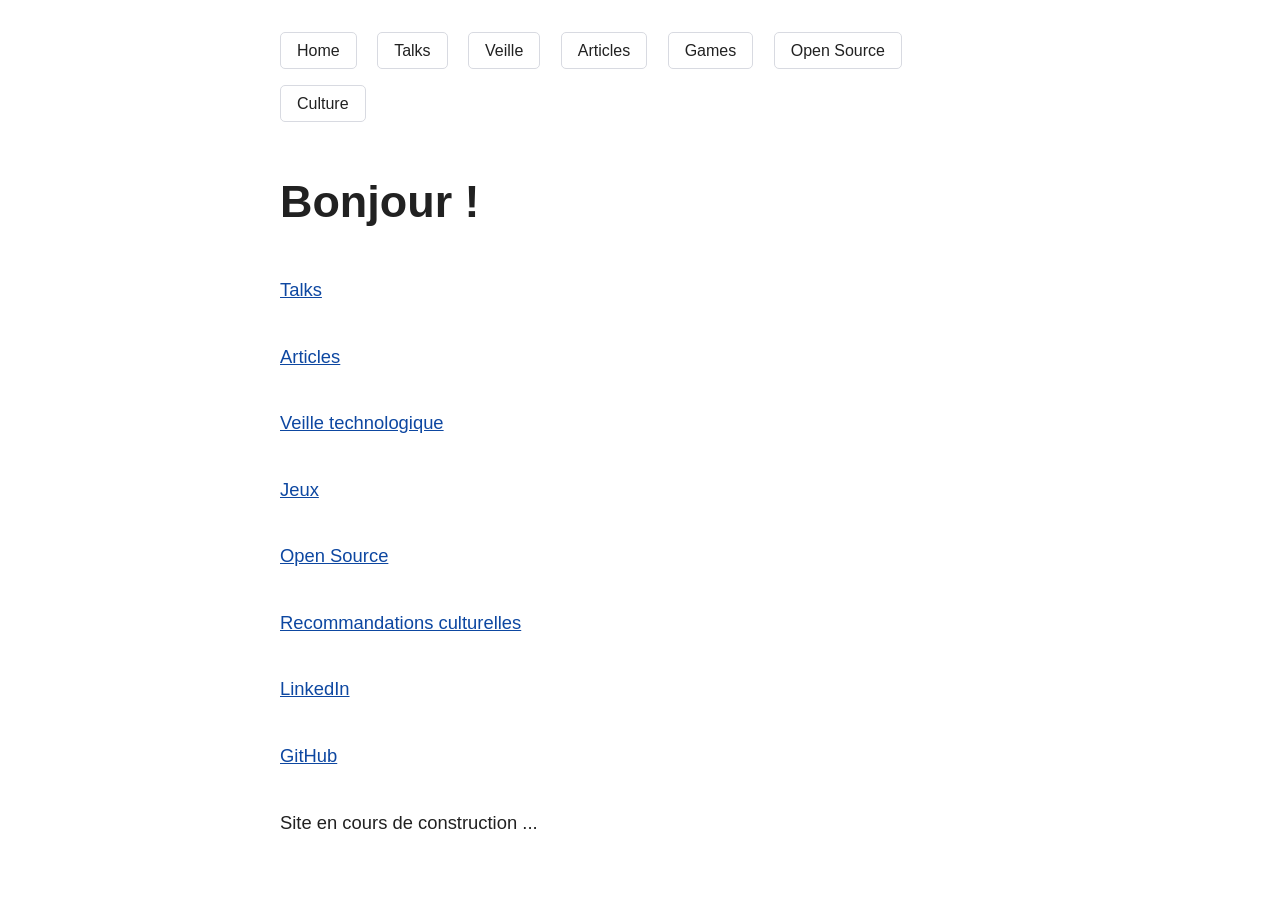
<file: index.html>
<!DOCTYPE html>
<html lang="en">
  <head>
    <meta charset="utf-8">
    <meta http-equiv="refresh" content="0; url=./www/index.html"> <!-- redirection -->
    <title>Lenormand Julien - Accueil</title>
    <link rel="icon" type="image/x-icon" href="./www/favicon.ico">
  </head>
  <body>
    <!-- there is no body because redirection by meta tag -->
  </body>
</html>
</file>
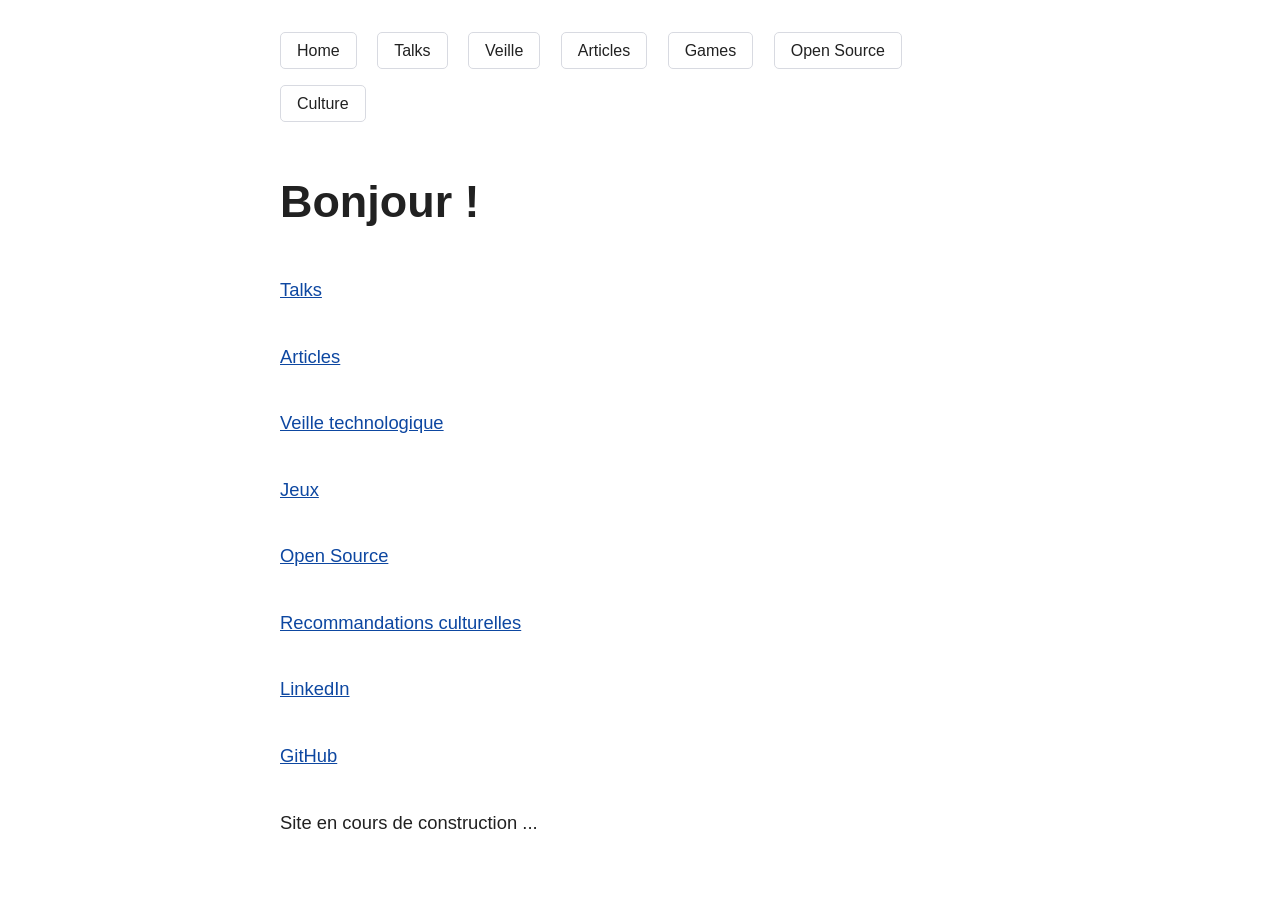
<file: www/index.html>
<!DOCTYPE html>
<html lang="en">
  <head>
    <meta charset="utf-8">
    <title>Lenormand Julien - Accueil</title>
    <link rel="stylesheet" href="style.css">
    <link rel="stylesheet" href="simple-v1.min.css">
    <link rel="icon" type="image/x-icon" href="./favicon.ico">
  </head>
  <body>
    <nav>
      <a href="./index.html">Home</a>
      <a href="./talks.html">Talks</a>
      <a href="./veille.html">Veille</a>
      <a href="./articles.html">Articles</a>
      <a href="./games.html">Games</a>
      <a href="./opensource.html">Open Source</a>
      <a href="./culture.html">Culture</a>
    </nav>
    <h1>Bonjour !</h1>
    <p><a href="./talks.html">Talks</a></p>
    <p><a href="./articles.html">Articles</a></p>
    <p><a href="./veille.html">Veille technologique</a></p>
    <p><a href="./games.html">Jeux</a></p>
    <p><a href="./opensource.html">Open Source</a></p>
    <p><a href="./culture.html">Recommandations culturelles</a></p>
    <p><a href="https://www.linkedin.com/in/julien-lenormand/">LinkedIn</a></p>
    <p><a href="https://github.com/Lenormju">GitHub</a></p>
    <p>Site en cours de construction ...</p>
  </body>
</html>
</file>
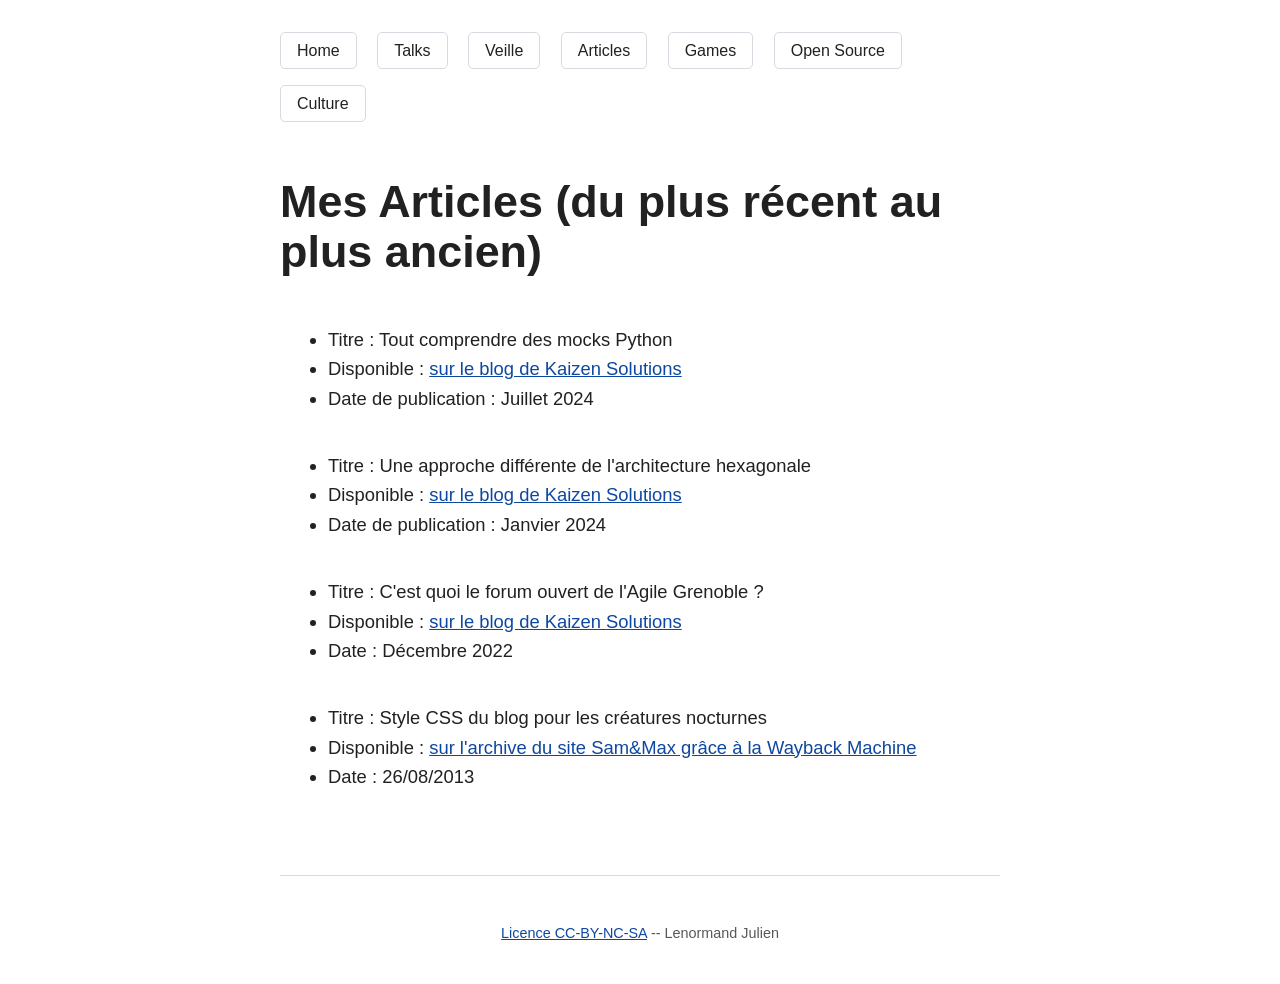
<file: www/articles.html>
<!DOCTYPE html>
<html lang="en">
  <head>
    <meta charset="utf-8">
    <title>Lenormand Julien - Articles</title>
    <link rel="stylesheet" href="style.css">
    <link rel="stylesheet" href="simple-v1.min.css">
    <link rel="icon" type="image/x-icon" href="favicon.ico">
  </head>
  <body>
    <nav>
      <a href="./index.html">Home</a>
      <a href="./talks.html">Talks</a>
      <a href="./veille.html">Veille</a>
      <a href="./articles.html">Articles</a>
      <a href="./games.html">Games</a>
      <a href="./opensource.html">Open Source</a>
      <a href="./culture.html">Culture</a>
    </nav>
    <h1>Mes Articles (du plus récent au plus ancien)</h1>
    <article>
      <ul>
        <li>Titre : Tout comprendre des mocks Python</li>
        <li>Disponible : <a href="https://kaizen-solutions.net/kaizen-insights/articles-et-conseils-de-nos-experts/tout-comprendre-des-mocks-python/">sur le blog de Kaizen Solutions</a></li>
        <li>Date de publication : Juillet 2024</li>
      </ul>
    </article>
    <article>
      <ul>
        <li>Titre : Une approche différente de l'architecture hexagonale</li>
        <li>Disponible : <a href="https://kaizen-solutions.net/kaizen-insights/articles-et-conseils-de-nos-experts/une-approche-differente-de-l-architecture-hexagonale/">sur le blog de Kaizen Solutions</a></li>
        <li>Date de publication : Janvier 2024</li>
      </ul>
    </article>
    <article>
      <ul>
        <li>Titre : C'est quoi le forum ouvert de l'Agile Grenoble ?</li>
        <li>Disponible : <a href="https://kaizen-solutions.net/kaizen-insights/articles-et-conseils-de-nos-experts/c-est-quoi-le-forum-ouvert-agile-grenoble/">sur le blog de Kaizen Solutions</a></li>
        <li>Date : Décembre 2022</li>
      </ul>
    </article>
    <article>
      <ul>
        <li>Titre : Style CSS du blog pour les créatures nocturnes</li>
        <li>Disponible : <a href="https://web.archive.org/web/20170705134204/http://sametmax.com/style-css-du-blog-pour-les-creatures-nocturnes/">sur l'archive du site Sam&Max grâce à la Wayback Machine</a></li>
        <li>Date : 26/08/2013</li>
      </ul>
    </article>
  </body>
  <footer>
    <p><a href="https://fr.wikipedia.org/wiki/Licence_Creative_Commons">Licence CC-BY-NC-SA</a> -- Lenormand Julien</p>
  </footer>
</html>
</file>
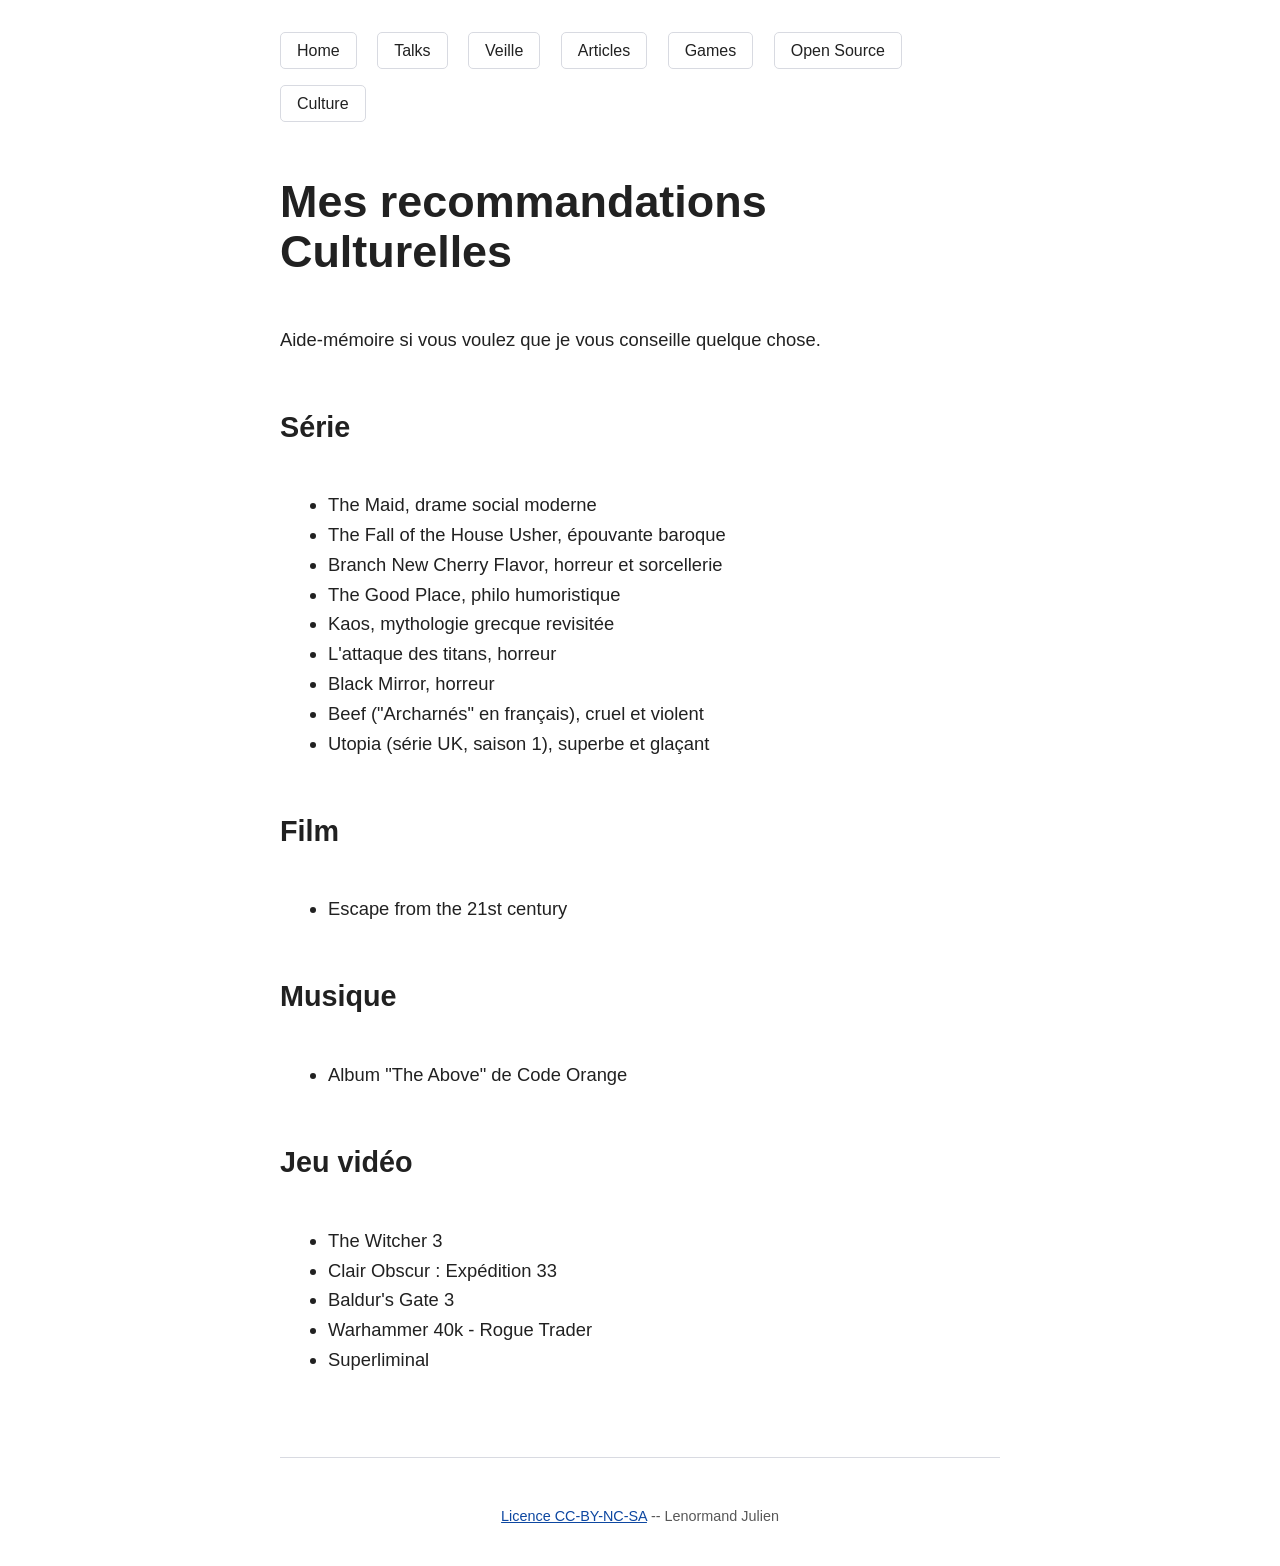
<file: www/culture.html>
<!DOCTYPE html>
<html lang="en">
  <head>
    <meta charset="utf-8">
    <title>Lenormand Julien - Jeux</title>
    <link rel="stylesheet" href="style.css">
    <link rel="stylesheet" href="simple-v1.min.css">
    <link rel="icon" type="image/x-icon" href="favicon.ico">
  </head>
  <body>
    <nav>
      <a href="./index.html">Home</a>
      <a href="./talks.html">Talks</a>
      <a href="./veille.html">Veille</a>
      <a href="./articles.html">Articles</a>
      <a href="./games.html">Games</a>
      <a href="./opensource.html">Open Source</a>
      <a href="./culture.html">Culture</a>
    </nav>

    <h1>Mes recommandations Culturelles</h1>
    <p>
      Aide-mémoire si vous voulez que je vous conseille quelque chose.
    </p>

    <h3>Série</h3>
    <ul>
      <li>The Maid, drame social moderne</li>
      <li>The Fall of the House Usher, épouvante baroque</li>
      <li>Branch New Cherry Flavor, horreur et sorcellerie</li>
      <li>The Good Place, philo humoristique</li>
      <li>Kaos, mythologie grecque revisitée</li>
      <li>L'attaque des titans, horreur</li>
      <li>Black Mirror, horreur</li>
      <li>Beef ("Archarnés" en français), cruel et violent</li>
      <li>Utopia (série UK, saison 1), superbe et glaçant</li>
    </ul>

    <h3>Film</h3>
    <ul>
      <li>Escape from the 21st century</li>
    </ul>

    <h3>Musique</h3>
    <ul>
      <li>Album "The Above" de Code Orange</li>
    </ul>

    <h3>Jeu vidéo</h3>
    <ul>
      <li>The Witcher 3</li>
      <li>Clair Obscur : Expédition 33</li>
      <li>Baldur's Gate 3</li>
      <li>Warhammer 40k - Rogue Trader</li>
      <li>Superliminal</li>
    </ul>

  </body>
  <footer>
    <p><a href="https://fr.wikipedia.org/wiki/Licence_Creative_Commons">Licence CC-BY-NC-SA</a> -- Lenormand Julien</p>
  </footer>
</html>
</file>
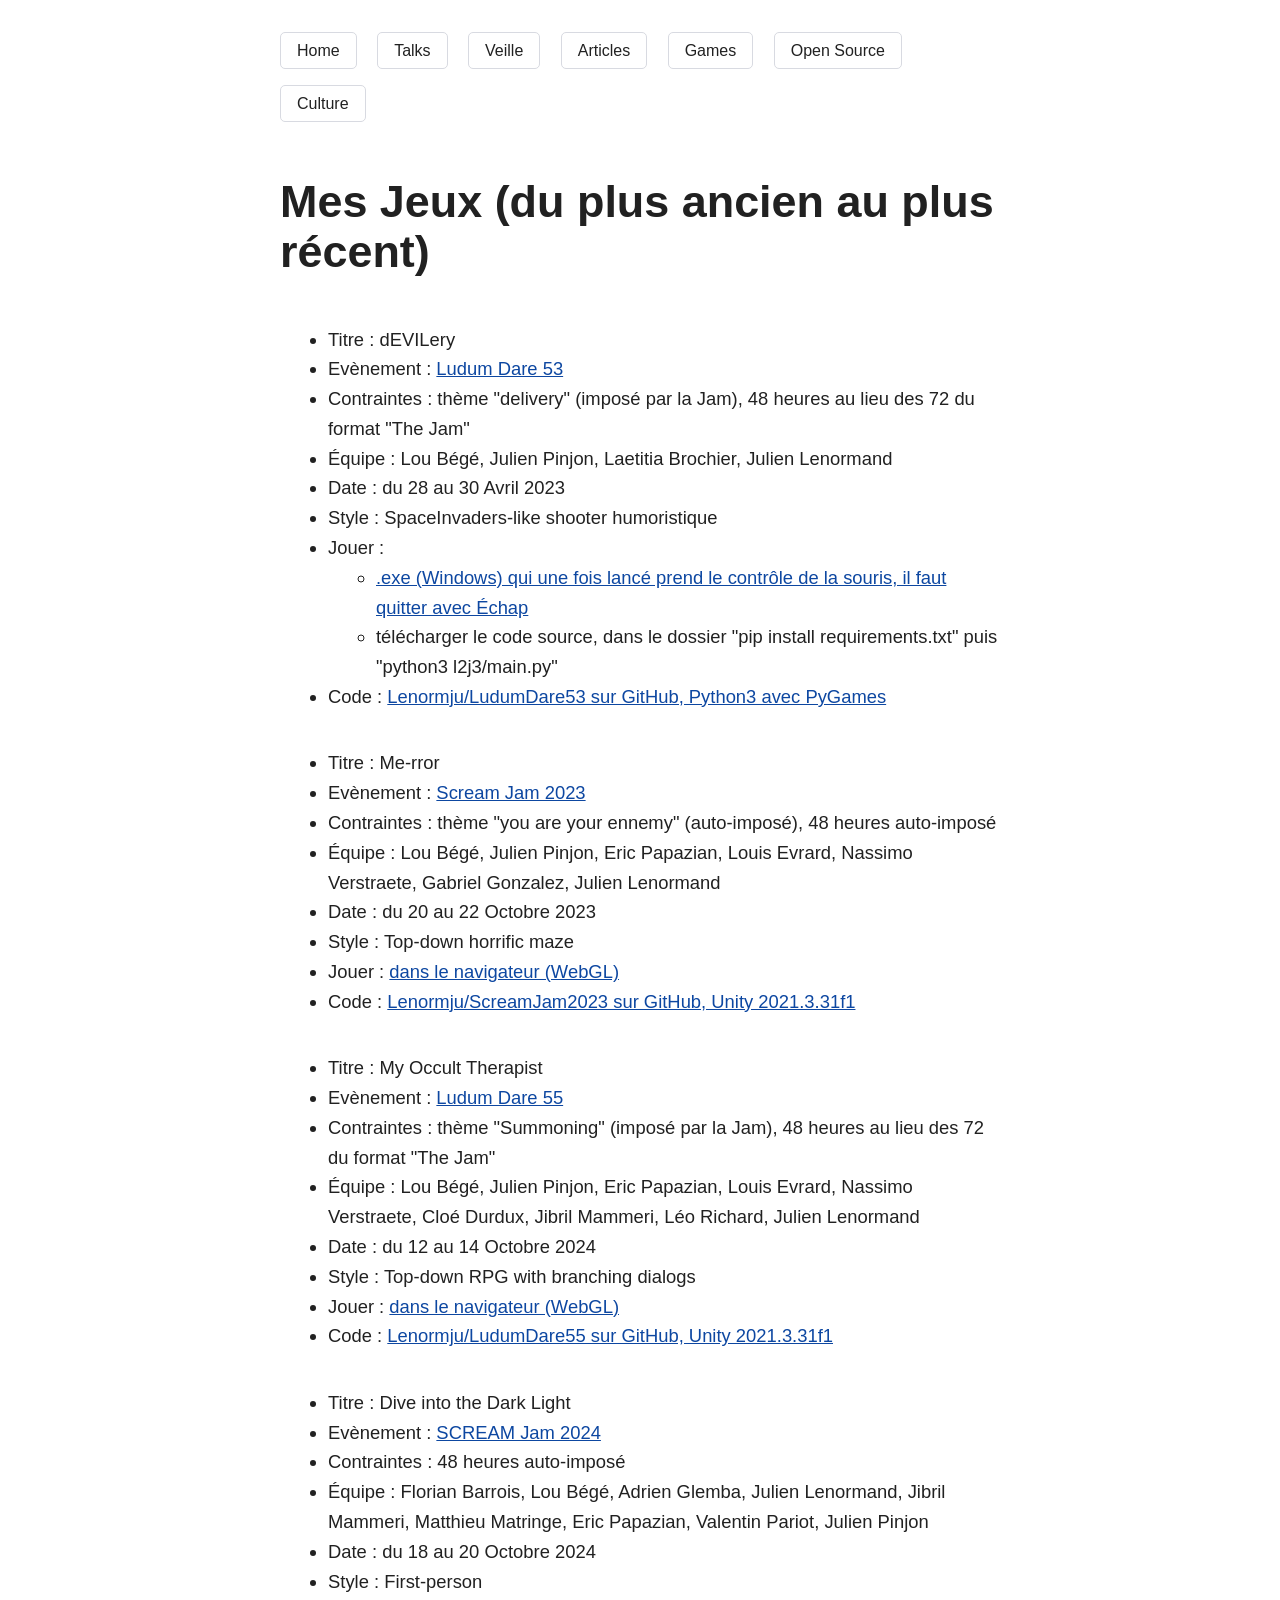
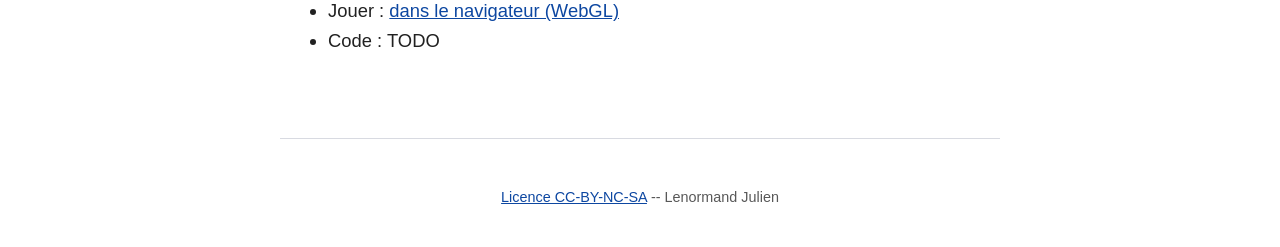
<file: www/games.html>
<!DOCTYPE html>
<html lang="en">
  <head>
    <meta charset="utf-8">
    <title>Lenormand Julien - Jeux</title>
    <link rel="stylesheet" href="style.css">
    <link rel="stylesheet" href="simple-v1.min.css">
    <link rel="icon" type="image/x-icon" href="favicon.ico">
  </head>
  <body>
    <nav>
      <a href="./index.html">Home</a>
      <a href="./talks.html">Talks</a>
      <a href="./veille.html">Veille</a>
      <a href="./articles.html">Articles</a>
      <a href="./games.html">Games</a>
      <a href="./opensource.html">Open Source</a>
      <a href="./culture.html">Culture</a>
    </nav>
    <h1>Mes Jeux (du plus ancien au plus récent)</h1>
    <article>
      <ul>
        <li>Titre : dEVILery</li>
        <li>Evènement : <a href="https://ldjam.com/events/ludum-dare/53/devilery">Ludum Dare 53</a></li>
        <li>Contraintes : thème "delivery" (imposé par la Jam), 48 heures au lieu des 72 du format "The Jam"</li>
        <li>Équipe : Lou Bégé, Julien Pinjon, Laetitia Brochier, Julien Lenormand</li>
        <li>Date : du 28 au 30 Avril 2023</li>
        <li>Style : SpaceInvaders-like shooter humoristique</li>
        <li>Jouer :<br><ul><li><a href="">.exe (Windows) qui une fois lancé prend le contrôle de la souris, il faut quitter avec Échap</a></li><li>télécharger le code source, dans le dossier "pip install requirements.txt" puis "python3 l2j3/main.py"</li></ul></li>
        <li>Code : <a href="https://github.com/Lenormju/LudumDare53">Lenormju/LudumDare53 sur GitHub, Python3 avec PyGames</a></li>
      </ul>
    </article>
    <article>
      <ul>
        <li>Titre : Me-rror</li>
        <li>Evènement : <a href="https://itch.io/jam/scream-jam-2023/rate/2326568">Scream Jam 2023</a></li>
        <li>Contraintes : thème "you are your ennemy" (auto-imposé), 48 heures auto-imposé</li>
        <li>Équipe : Lou Bégé, Julien Pinjon, Eric Papazian, Louis Evrard, Nassimo Verstraete, Gabriel Gonzalez, Julien Lenormand<!--, René Ballester--></li>
        <li>Date : du 20 au 22 Octobre 2023</li>
        <li>Style : Top-down horrific maze</li>
        <li>Jouer : <a href="https://julienlenormandkaizen.itch.io/me-rror">dans le navigateur (WebGL)</a></li>
        <li>Code : <a href="https://github.com/Lenormju/ScreamJam2023">Lenormju/ScreamJam2023 sur GitHub, Unity 2021.3.31f1</a></li>
      </ul>
    </article>
    <article>
      <ul>
        <li>Titre : My Occult Therapist</li>
        <li>Evènement : <a href="https://ldjam.com/events/ludum-dare/55/my-occult-therapist">Ludum Dare 55</a></li>
        <li>Contraintes : thème "Summoning" (imposé par la Jam), 48 heures au lieu des 72 du format "The Jam"</li>
        <li>Équipe : Lou Bégé, Julien Pinjon, Eric Papazian, Louis Evrard, Nassimo Verstraete, Cloé Durdux, Jibril Mammeri, Léo Richard, Julien Lenormand<!--, René Ballester--></li>
        <li>Date : du 12 au 14 Octobre 2024</li>
        <li>Style : Top-down RPG with branching dialogs</li>
        <li>Jouer : <a href="https://ldjam.com/events/ludum-dare/55/my-occult-therapist">dans le navigateur (WebGL)</a></li>
        <li>Code : <a href="https://github.com/Lenormju/LudumDare55">Lenormju/LudumDare55 sur GitHub, Unity 2021.3.31f1</a></li>
      </ul>
    </article>
    <article>
      <ul>
        <li>Titre : Dive into the Dark Light</li>
        <li>Evènement : <a href="https://itch.io/jam/scream-jam-2024/">SCREAM Jam 2024</a></li>
        <li>Contraintes : 48 heures auto-imposé</li>
        <li>Équipe : Florian Barrois, Lou Bégé, Adrien Glemba, Julien Lenormand, Jibril Mammeri, Matthieu Matringe, Eric Papazian, Valentin Pariot, Julien Pinjon</li>
        <li>Date : du 18 au 20 Octobre 2024</li>
        <li>Style : First-person </li>
        <li>Jouer : <a href="https://julienlenormandkaizen.itch.io/dive-into-the-dark-light">dans le navigateur (WebGL)</a></li>
        <li>Code : TODO</li>
      </ul>
    </article>
  </body>
  <footer>
    <p><a href="https://fr.wikipedia.org/wiki/Licence_Creative_Commons">Licence CC-BY-NC-SA</a> -- Lenormand Julien</p>
  </footer>
</html>
</file>
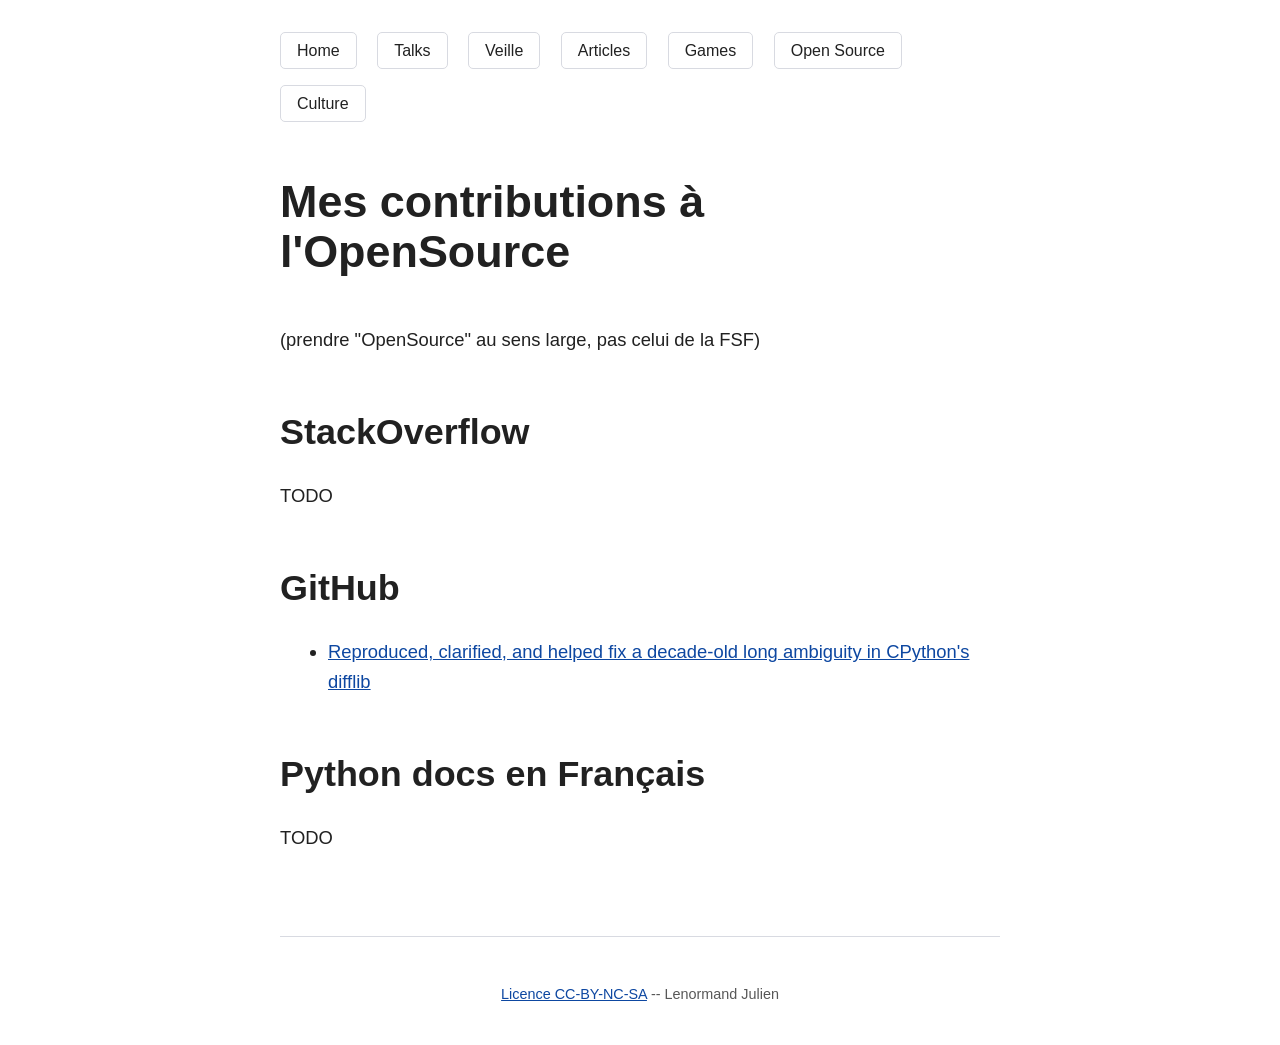
<file: www/opensource.html>
<!DOCTYPE html>
<html lang="en">
  <head>
    <meta charset="utf-8">
    <title>Lenormand Julien - Open Source</title>
    <link rel="stylesheet" href="style.css">
    <link rel="stylesheet" href="simple-v1.min.css">
    <link rel="icon" type="image/x-icon" href="favicon.ico">
  </head>
  <body>
    <nav>
      <a href="./index.html">Home</a>
      <a href="./talks.html">Talks</a>
      <a href="./veille.html">Veille</a>
      <a href="./articles.html">Articles</a>
      <a href="./games.html">Games</a>
      <a href="./opensource.html">Open Source</a>
      <a href="./culture.html">Culture</a>
    </nav>
    <h1>Mes contributions à l'OpenSource</h1>
    <p>
        (prendre "OpenSource" au sens large, pas celui de la FSF)
    </p>
    <article>
        <h2>StackOverflow</h2>
        <p>
        TODO
        </p>
    </article>
    <article>
        <h2>GitHub</h2>
        <ul>
            <li><a href="https://github.com/python/cpython/issues/118150">Reproduced, clarified, and helped fix a decade-old long ambiguity in CPython's difflib</a></li>
        </ul>
    </article>
    <article>
        <h2>Python docs en Français</h2>
        <p>
        TODO
        </p>
    </article>
  </body>
  <footer>
    <p><a href="https://fr.wikipedia.org/wiki/Licence_Creative_Commons">Licence CC-BY-NC-SA</a> -- Lenormand Julien</p>
  </footer>
</html>
</file>
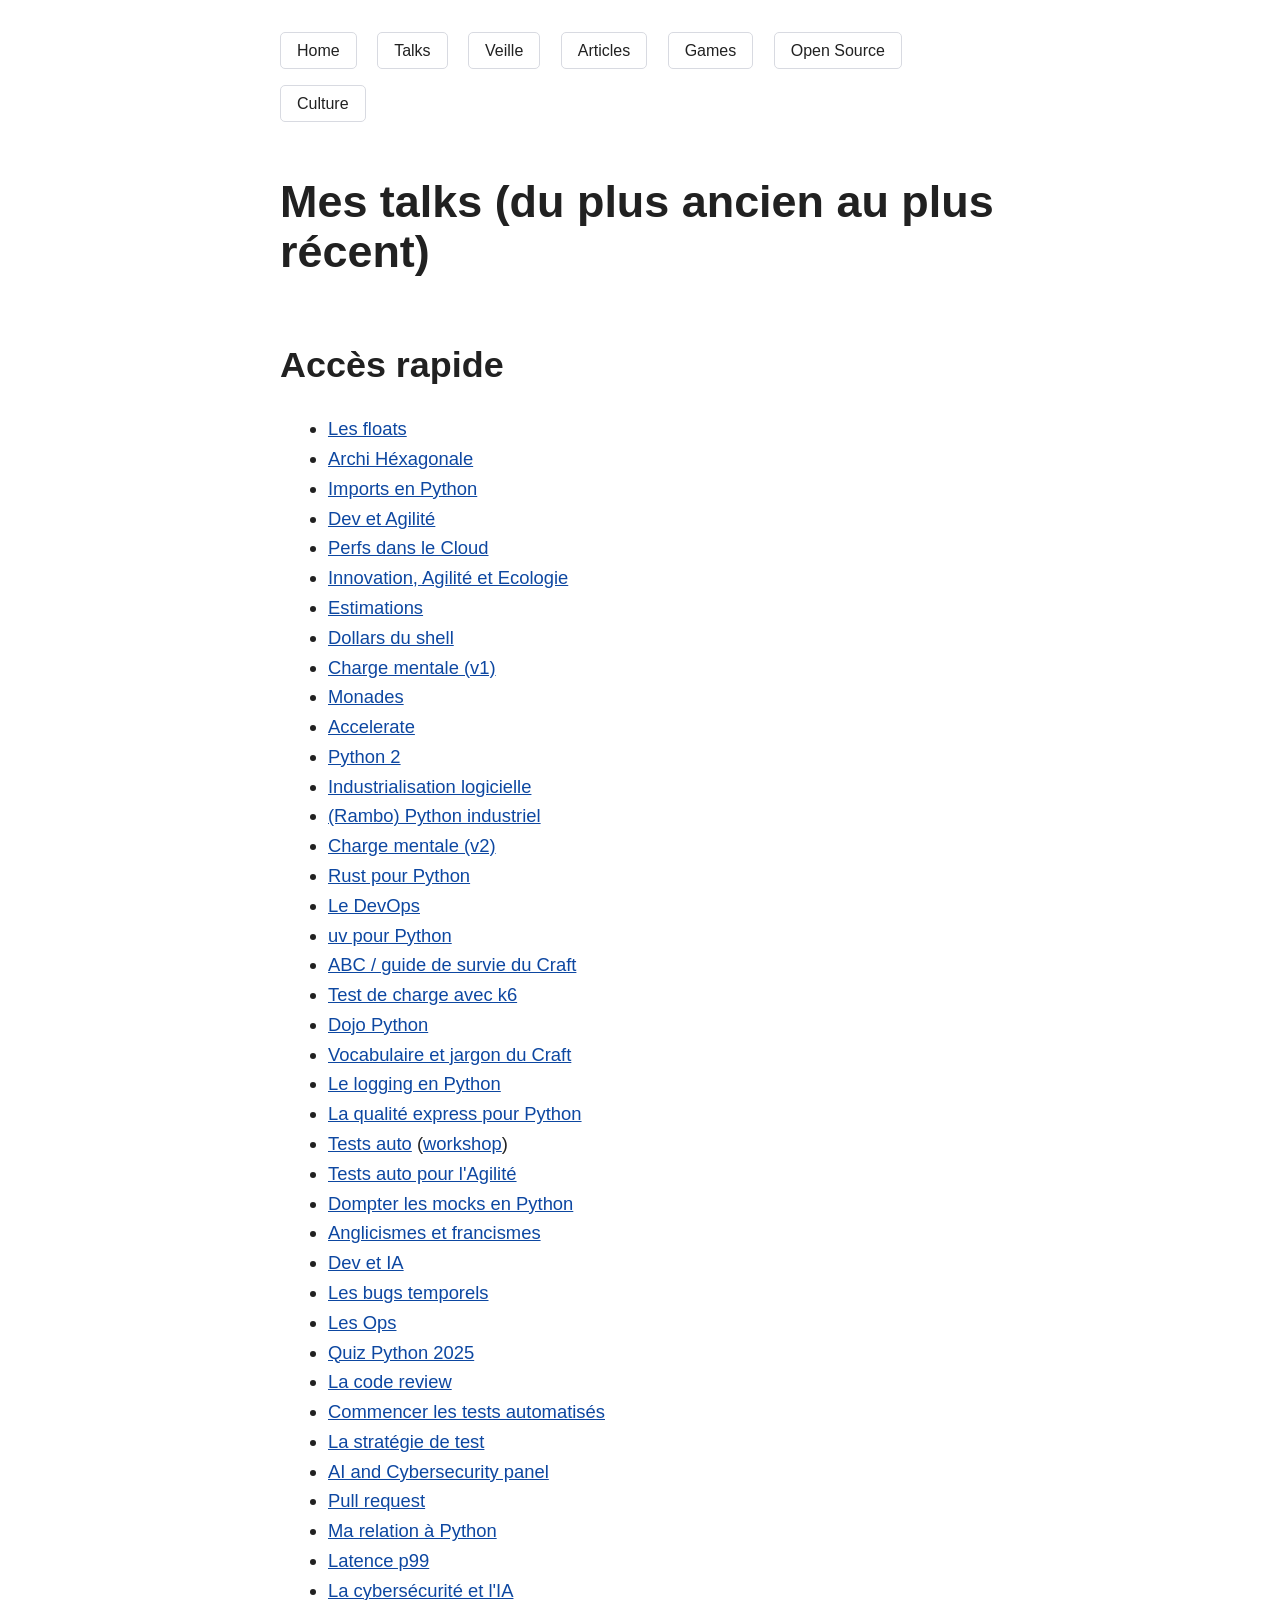
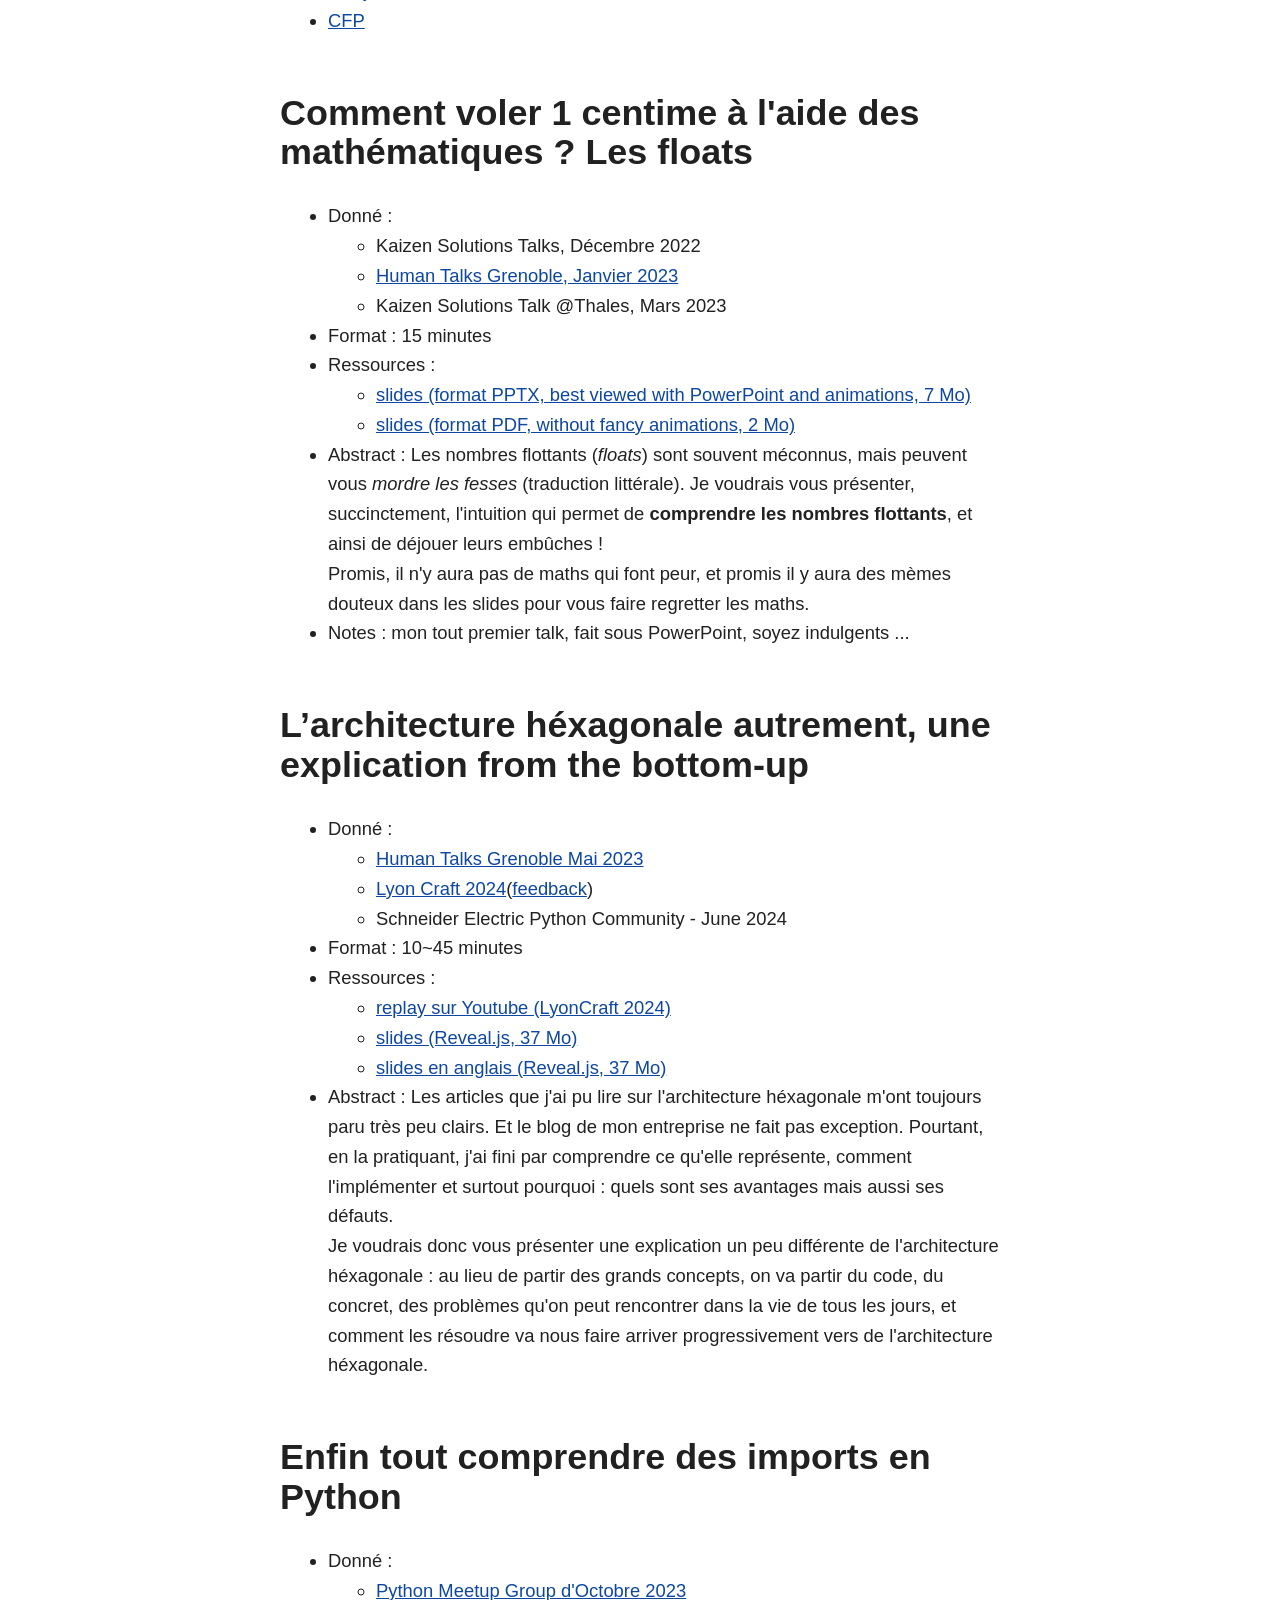
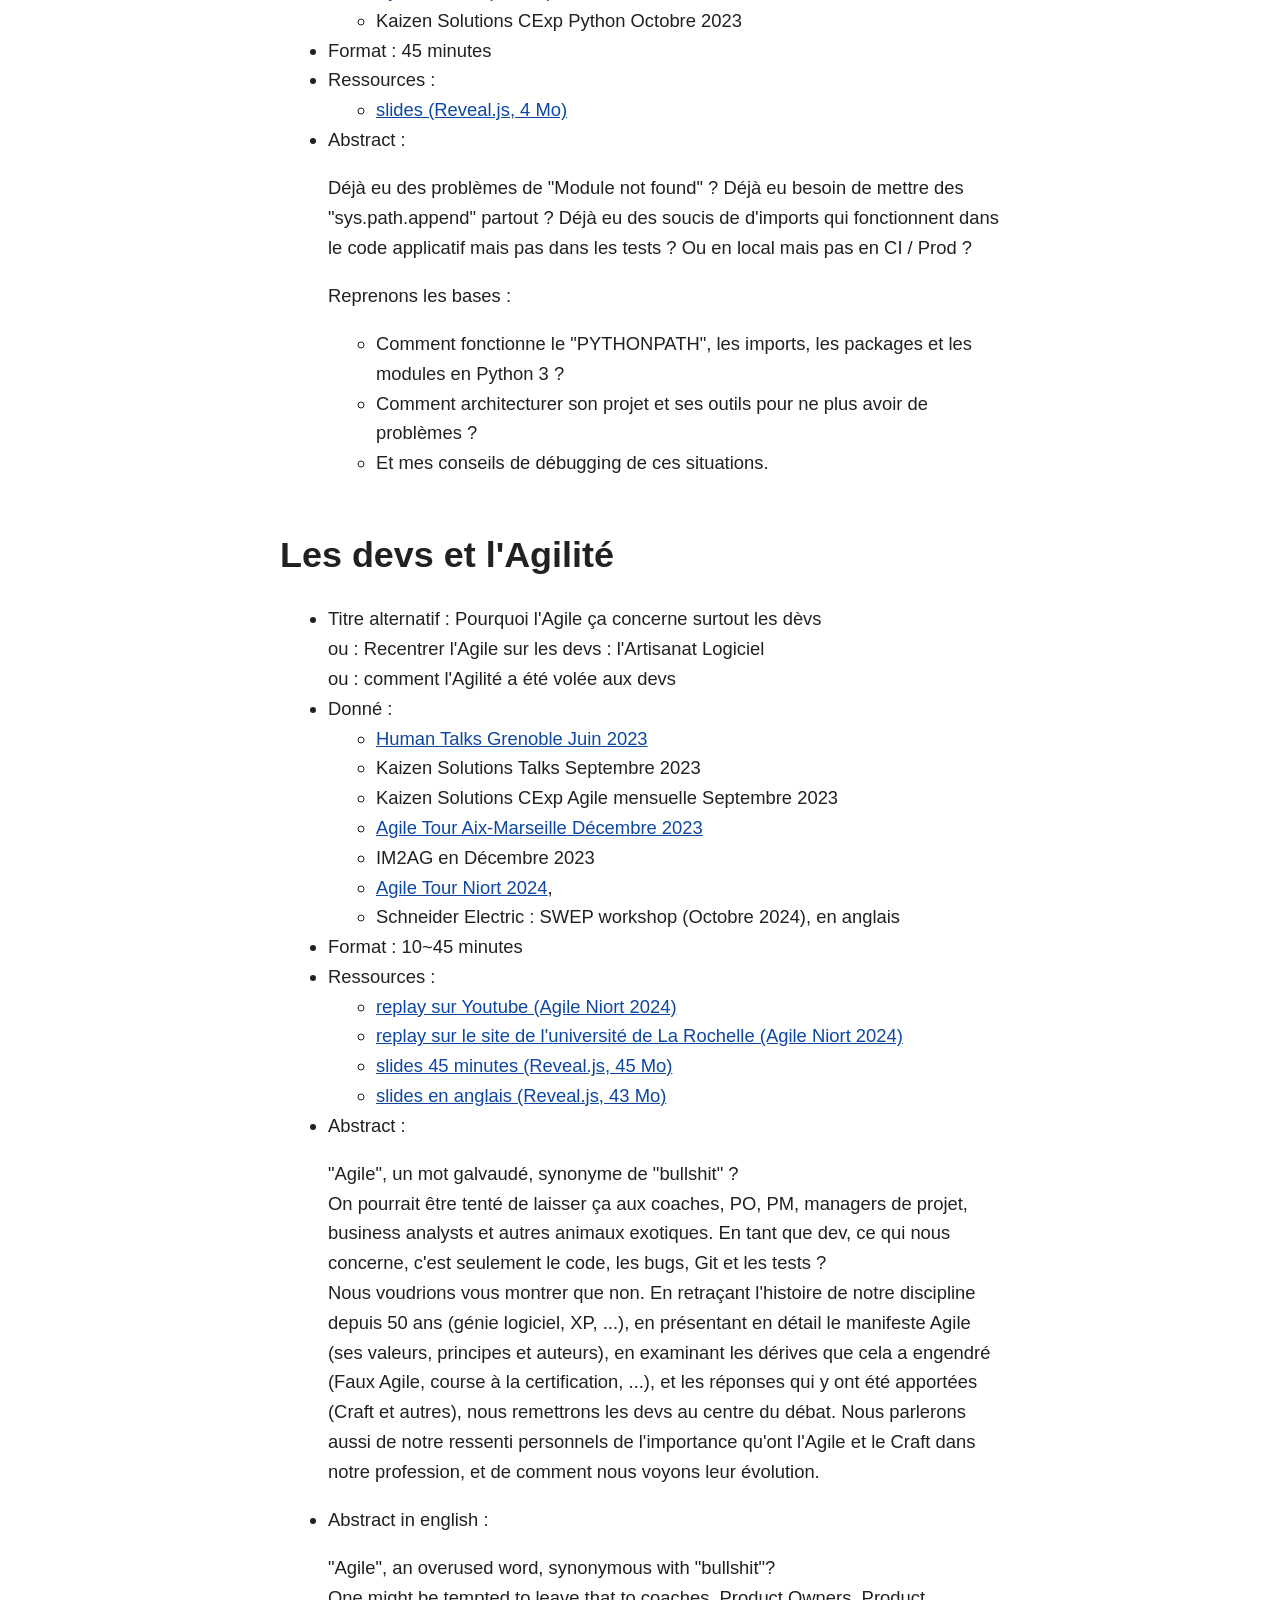
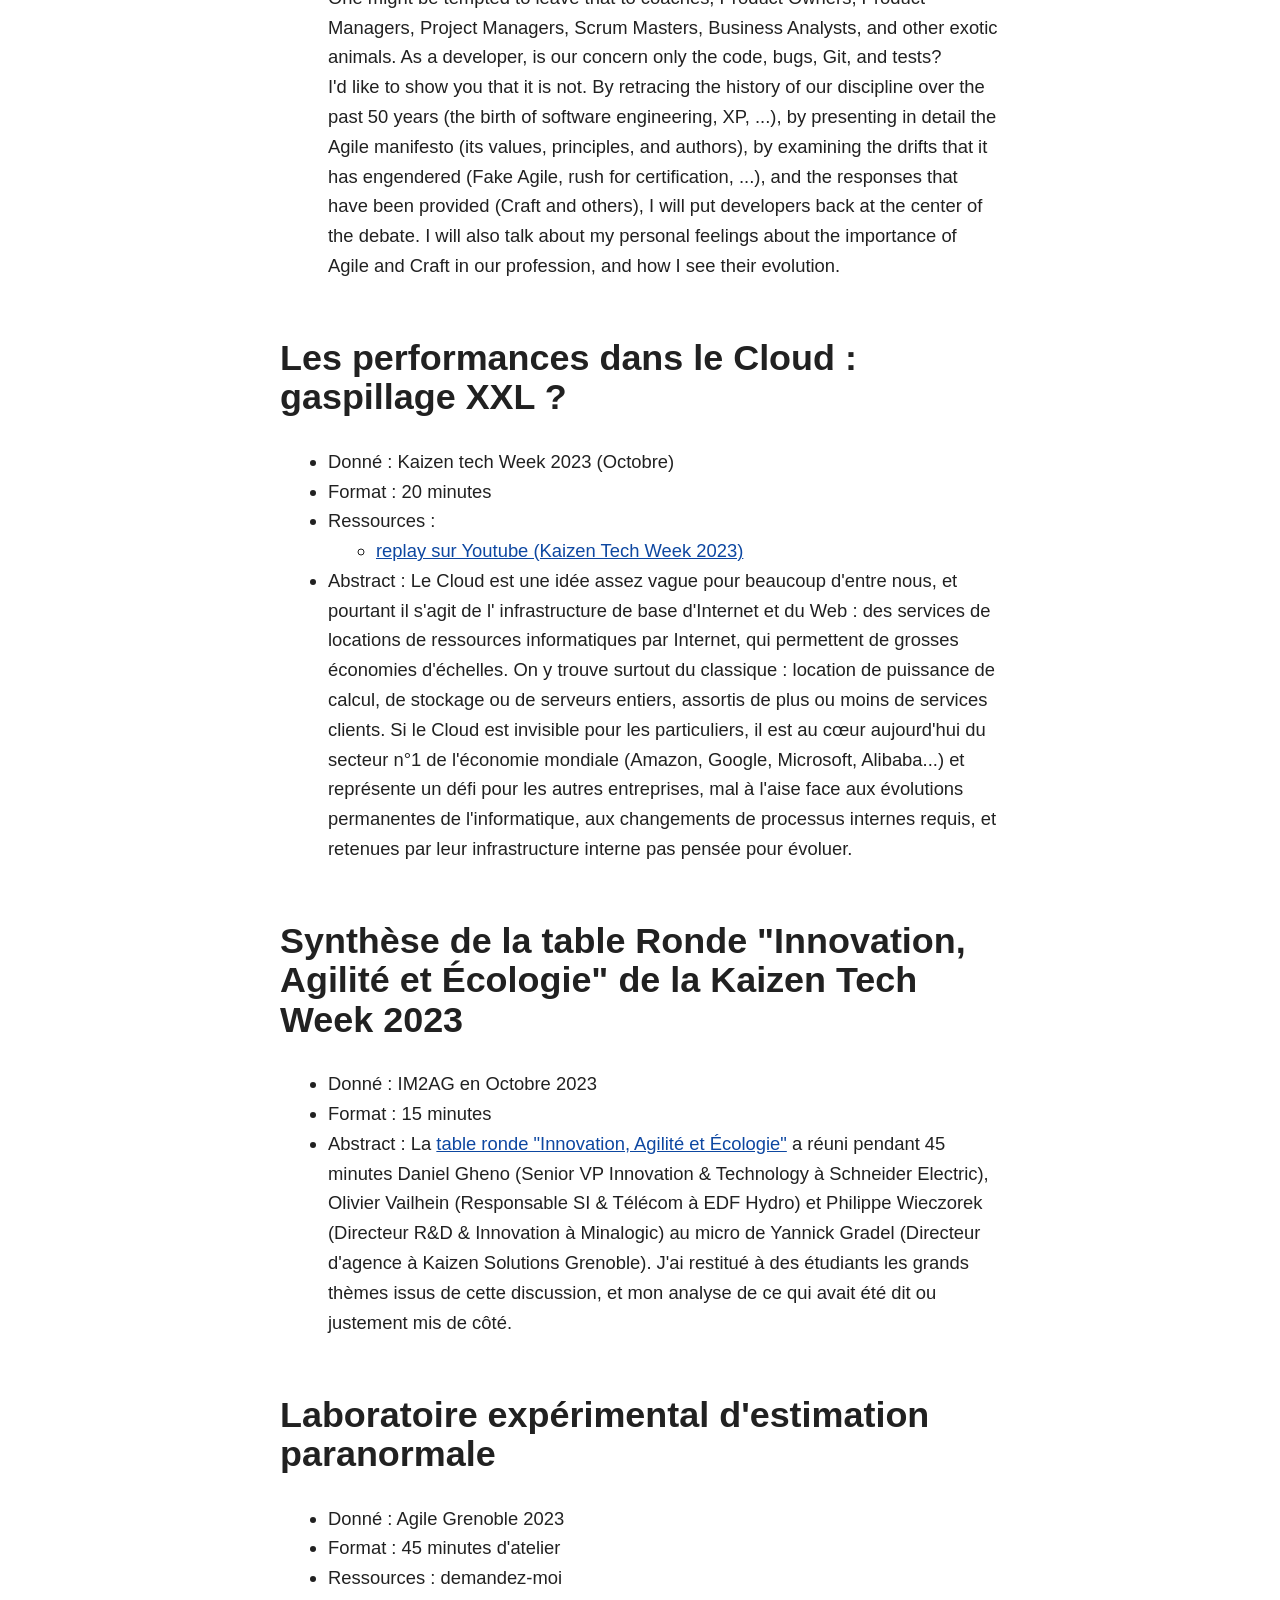
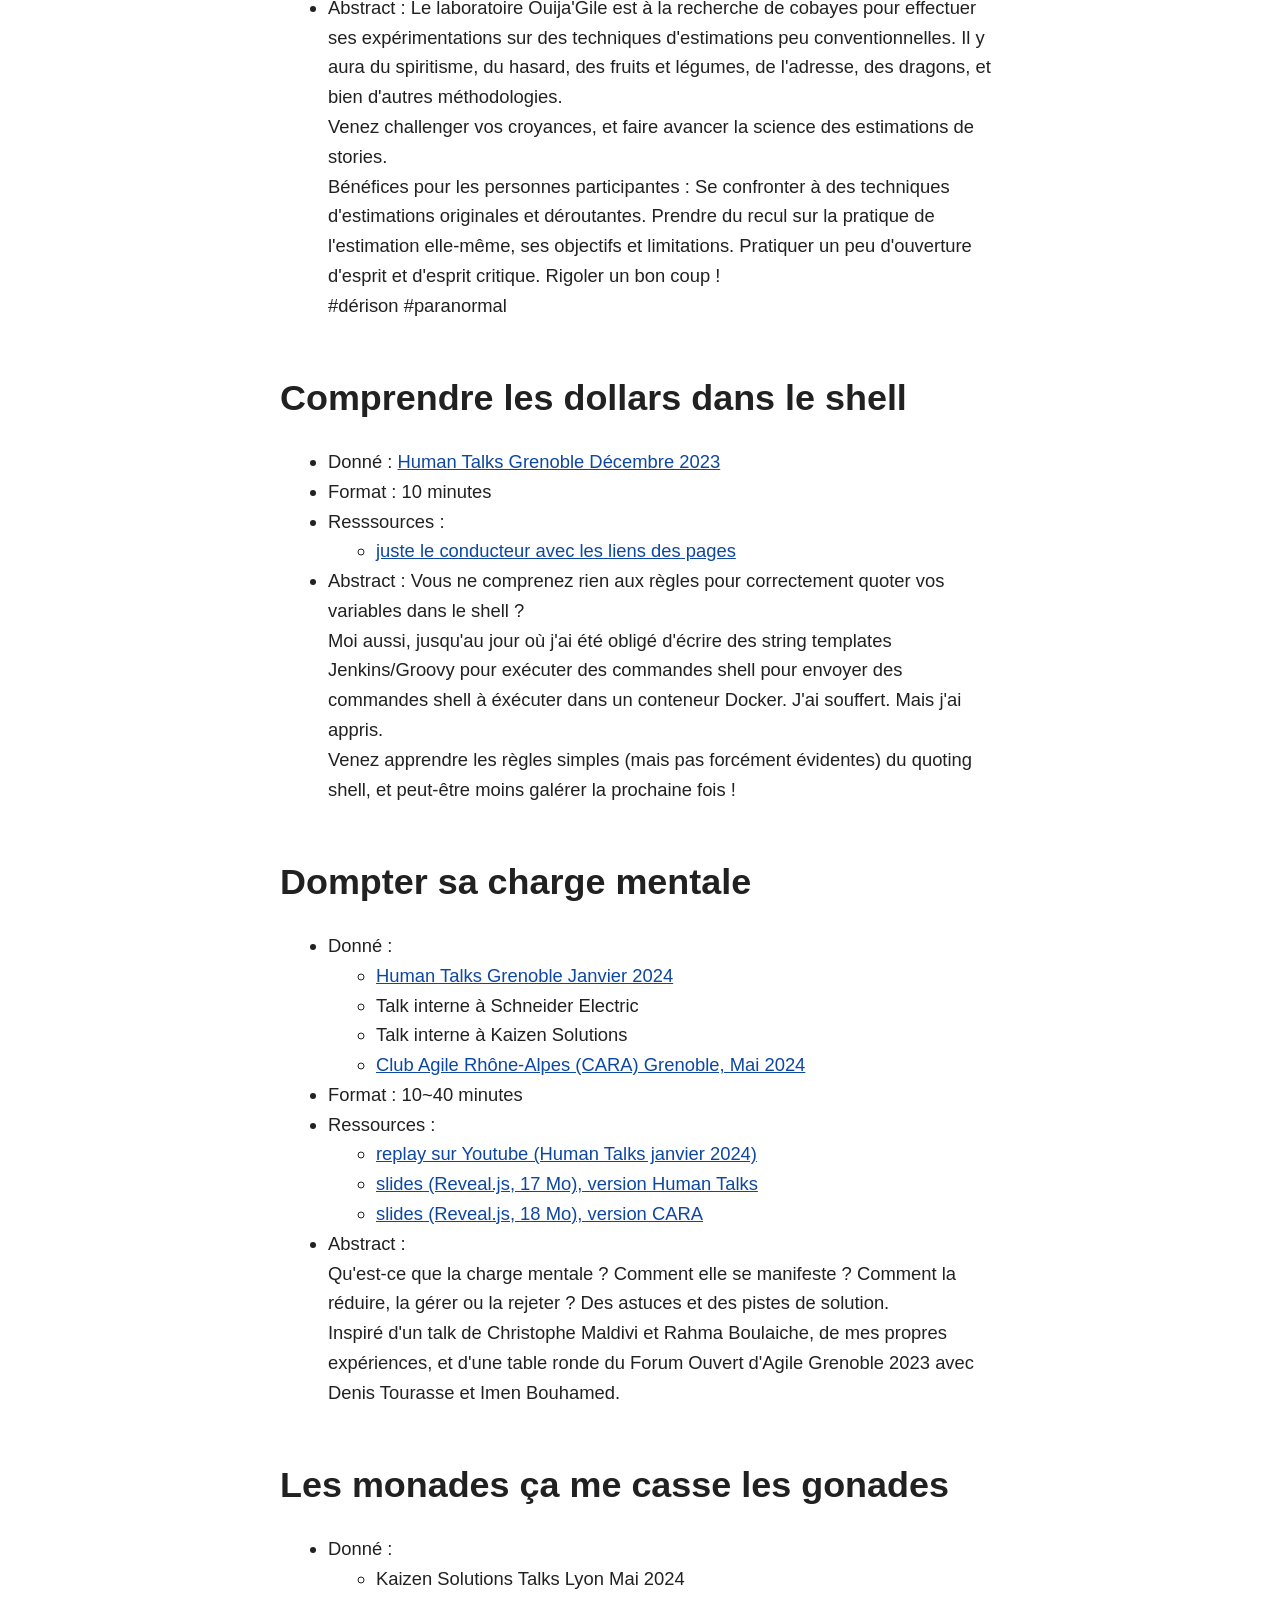
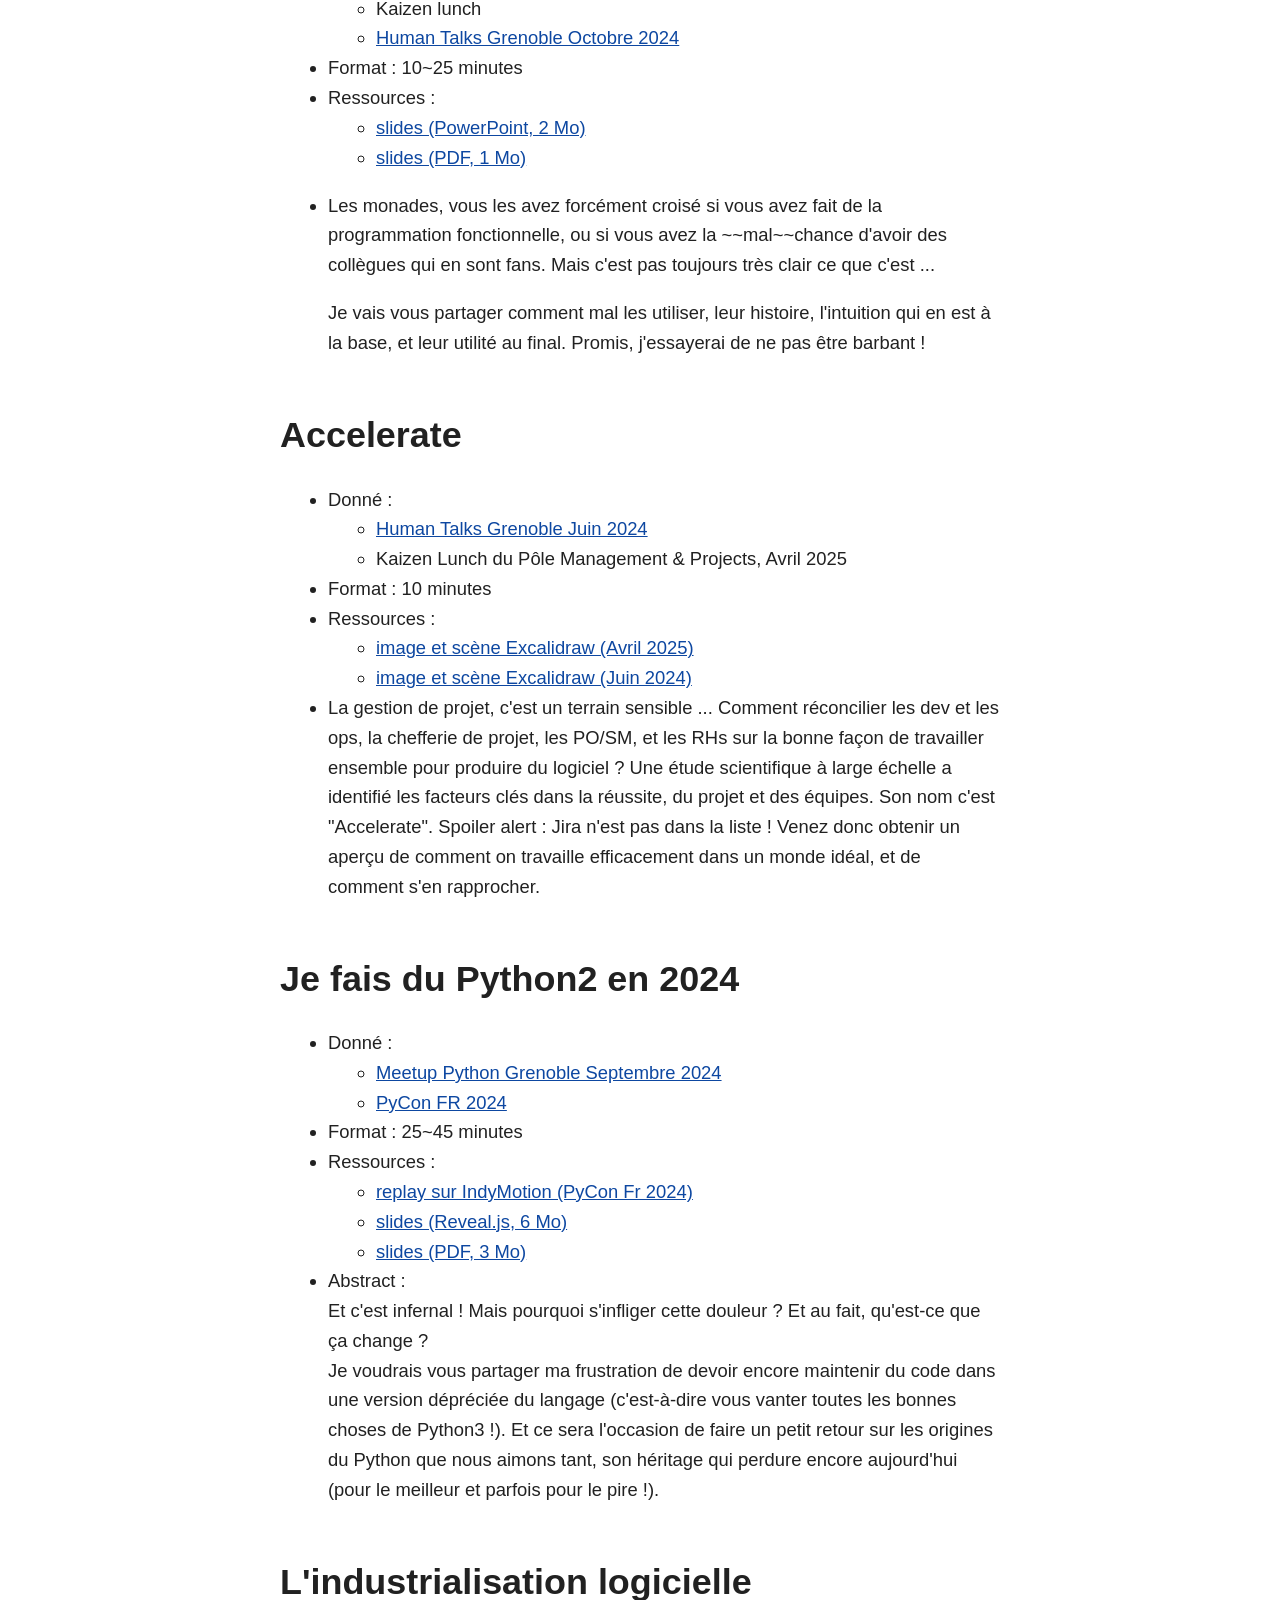
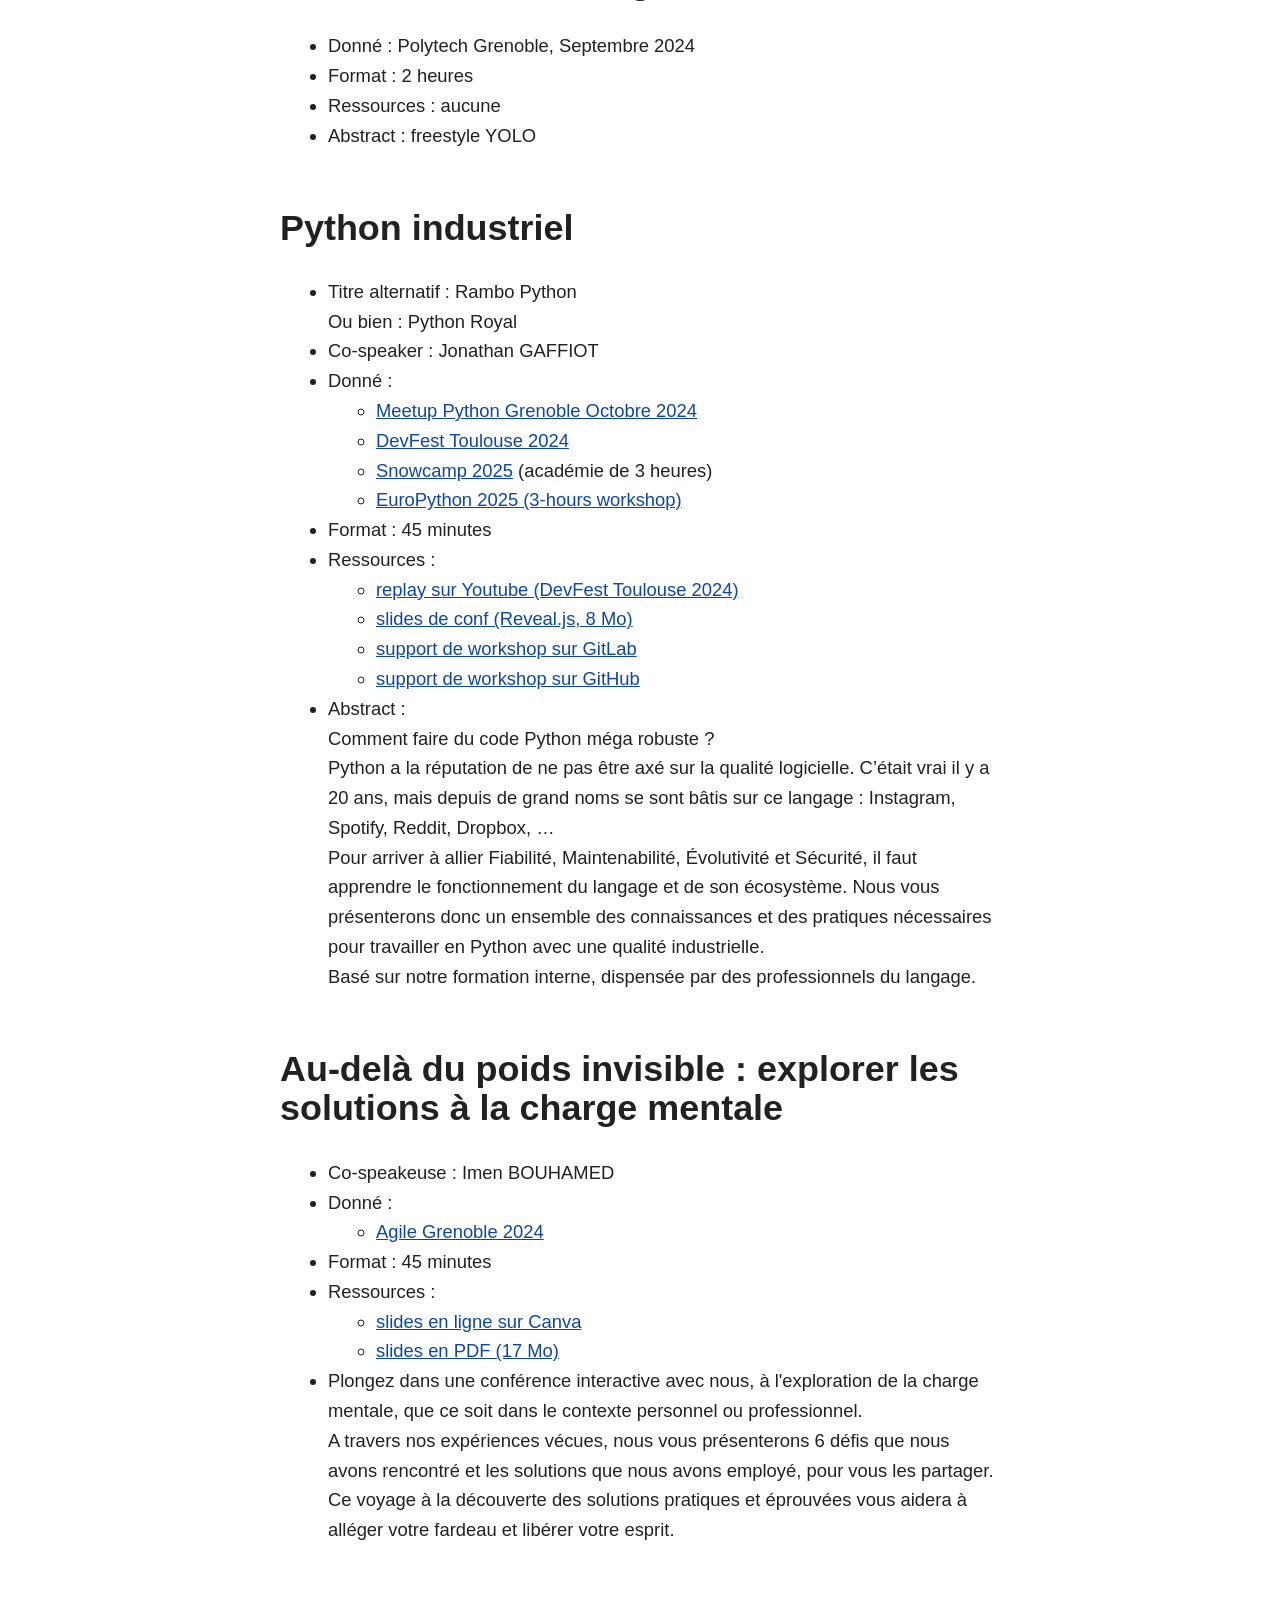
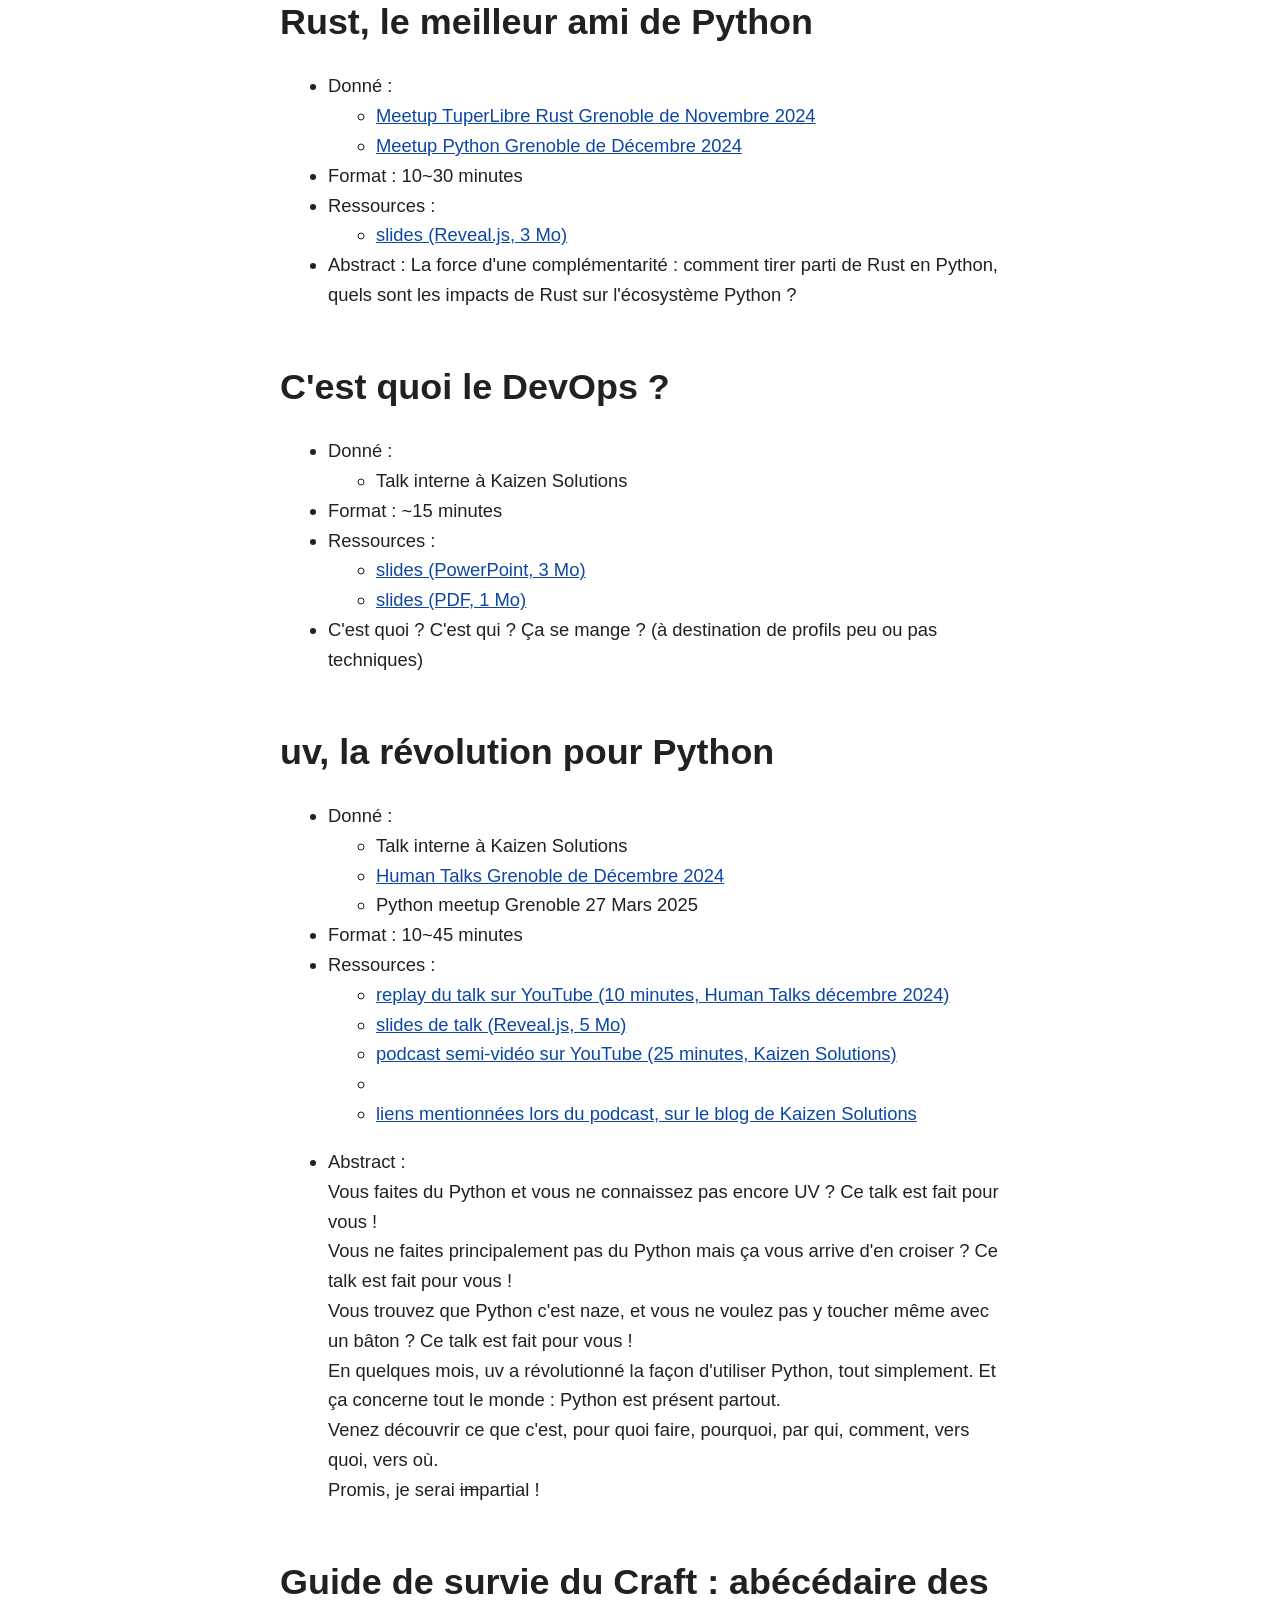
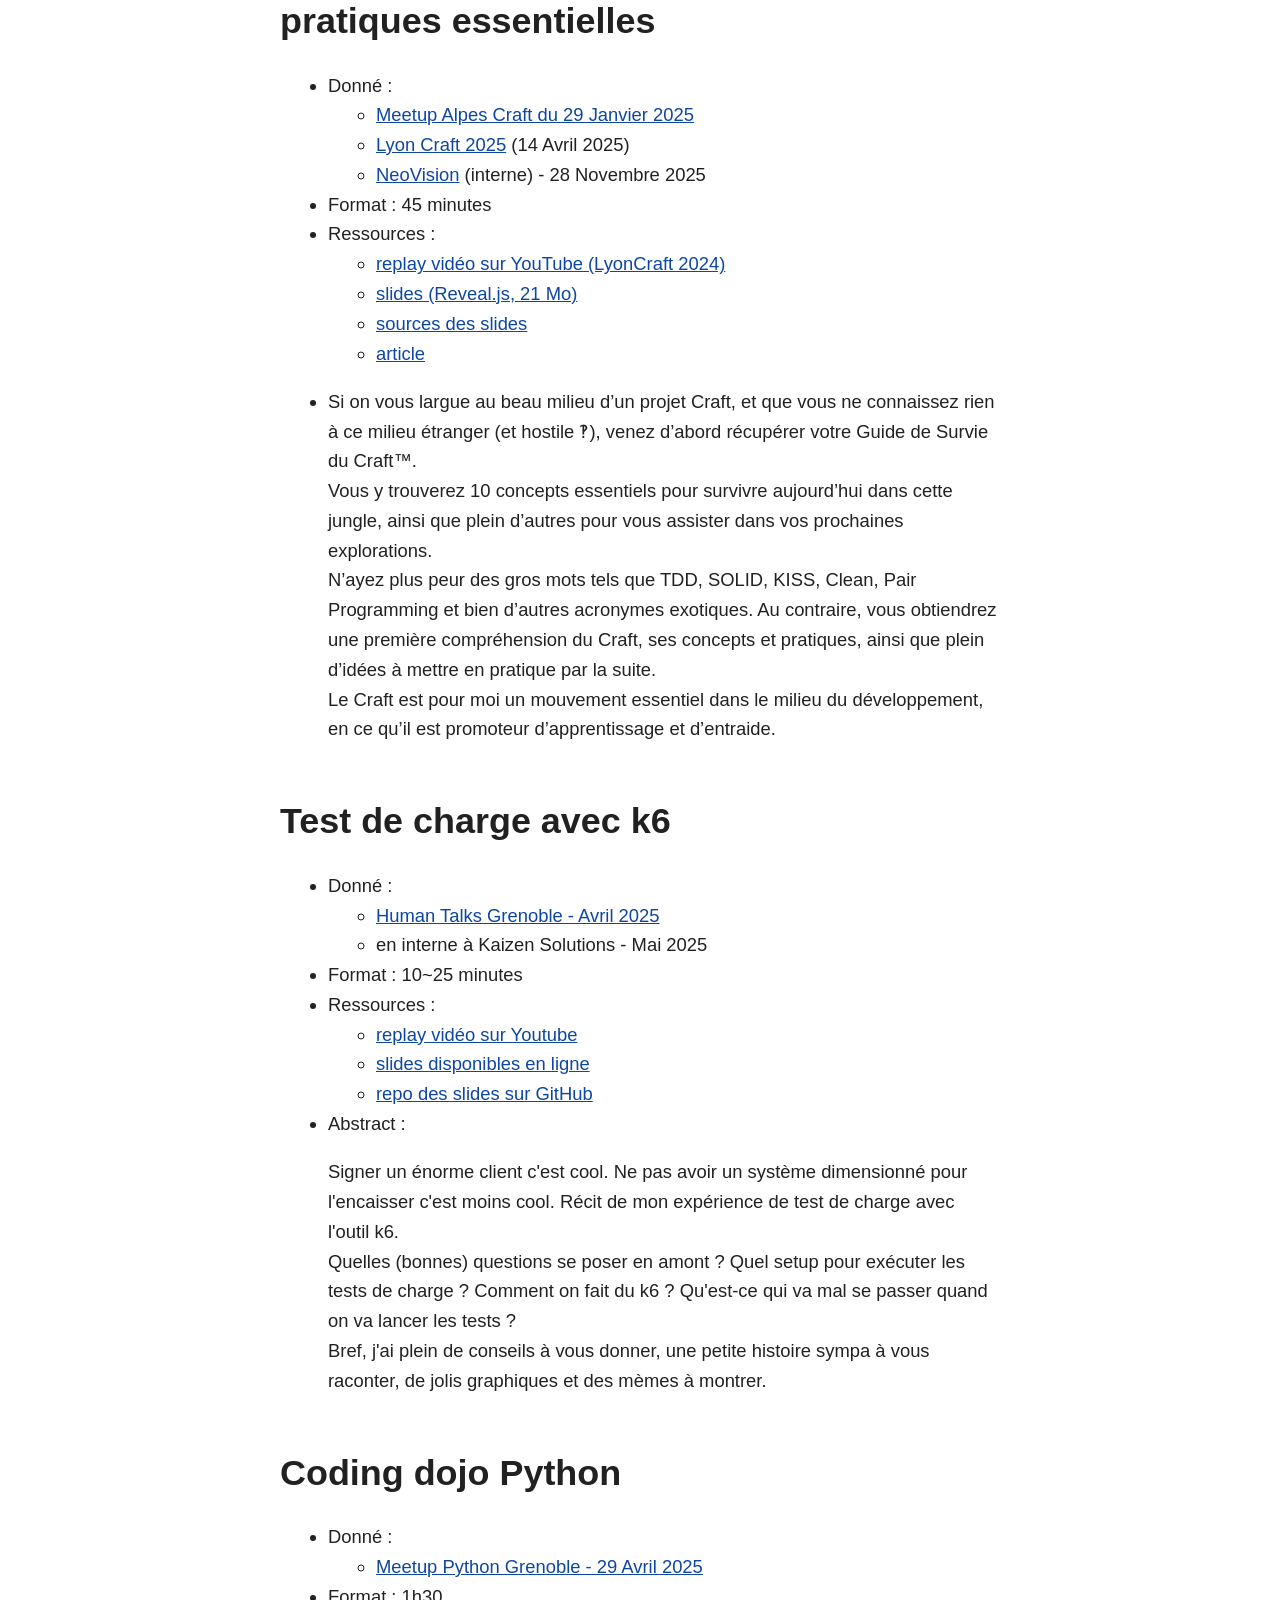
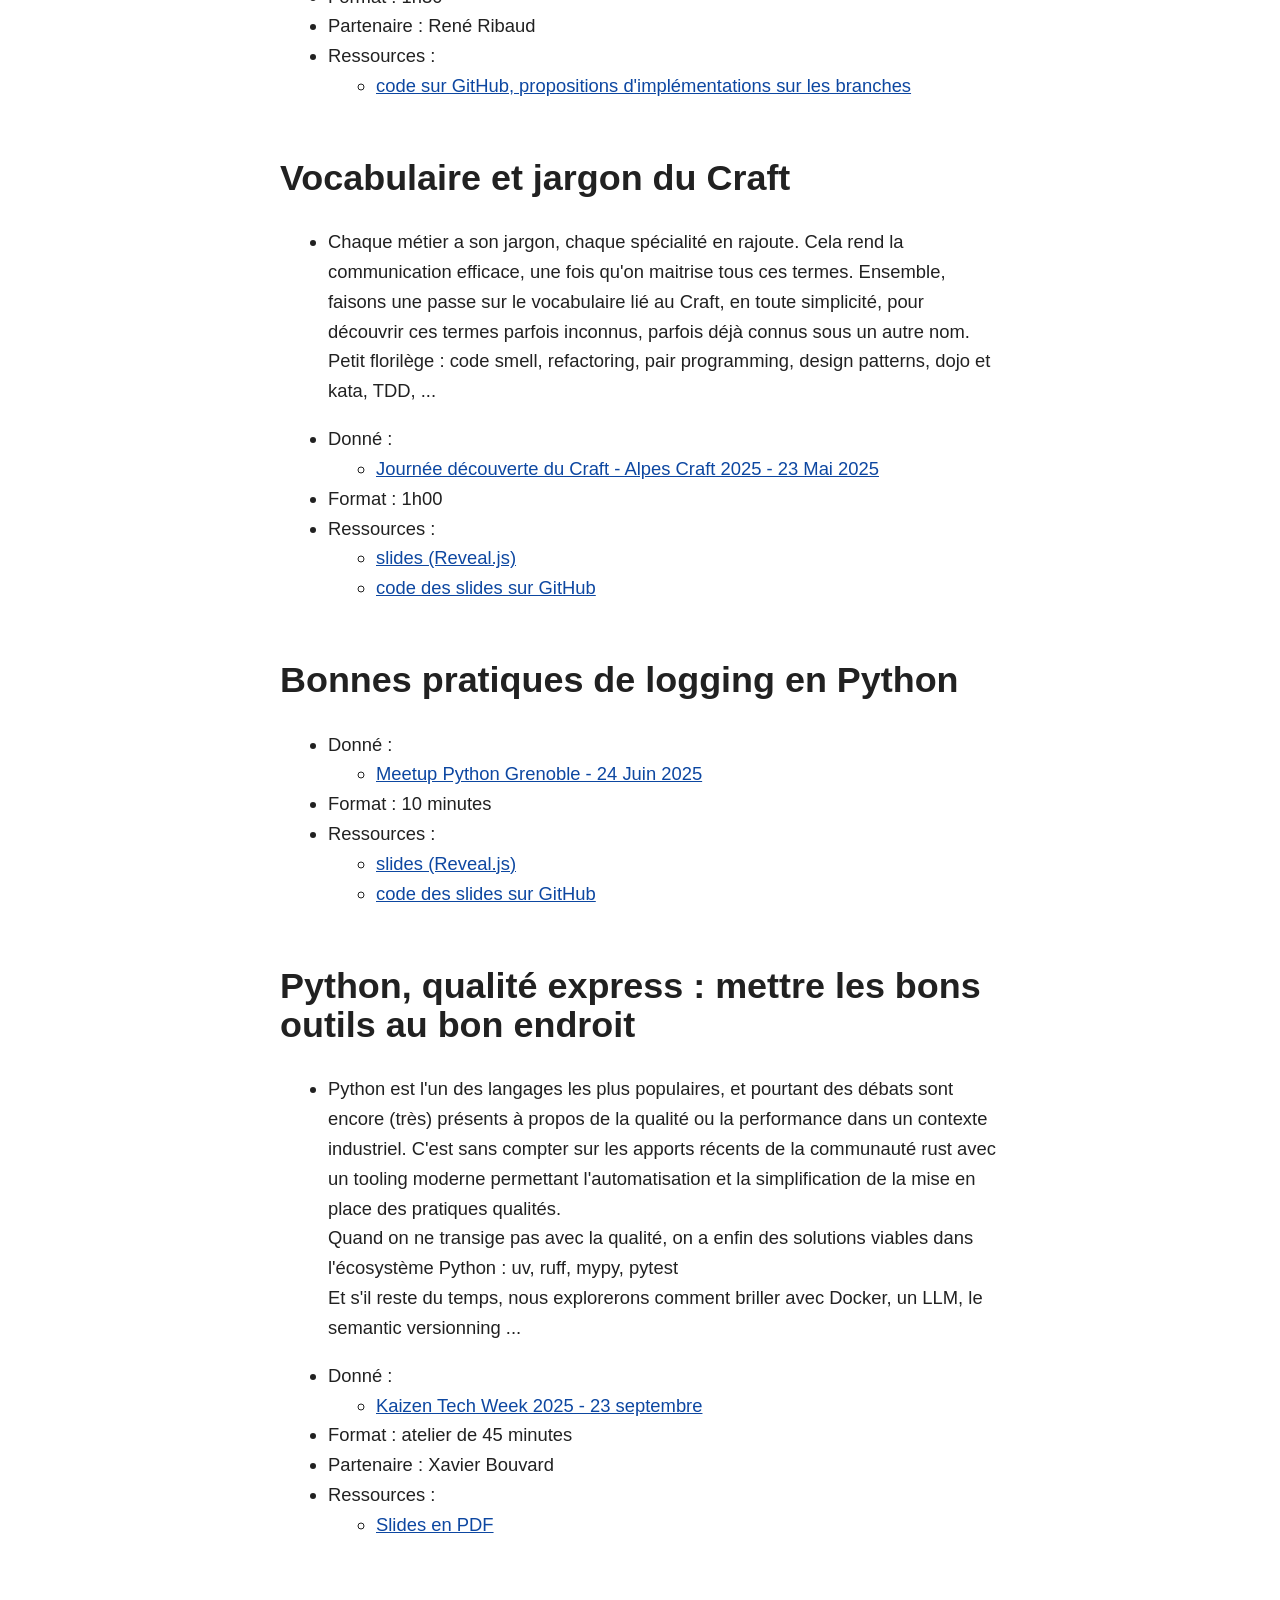
<file: www/talks.html>
<!DOCTYPE html>
<html lang="en">
<head>
    <meta charset="utf-8">
    <title>Lenormand Julien - Talks</title>
    <link rel="stylesheet" href="style.css">
    <link rel="stylesheet" href="simple-v1.min.css">
    <link rel="icon" type="image/x-icon" href="favicon.ico">
</head>
<body>
<nav>
    <a href="./index.html">Home</a>
    <a href="./talks.html">Talks</a>
    <a href="./veille.html">Veille</a>
    <a href="./articles.html">Articles</a>
    <a href="./games.html">Games</a>
    <a href="./opensource.html">Open Source</a>
    <a href="./culture.html">Culture</a>
</nav>
<h1>Mes talks (du plus ancien au plus récent)</h1>
<article>
    <h2>Accès rapide</h2>
    <ul>
        <li><a href="#floats">Les floats</a></li>
        <li><a href="#archi-hexagonale">Archi Héxagonale</a></li>
        <li><a href="#python-import">Imports en Python</a></li>
        <li><a href="#agile-dev">Dev et Agilité</a></li>
        <li><a href="#perf-cloud">Perfs dans le Cloud</a></li>
        <li><a href="#tech-week-table-ronde">Innovation, Agilité et Ecologie</a></li>
        <li><a href="#labo-paranormal">Estimations</a></li>
        <li><a href="#dollars-shell">Dollars du shell</a></li>
        <li><a href="#charge-mentale">Charge mentale (v1)</a></li>
        <li><a href="#monades">Monades</a></li>
        <li><a href="#accelerate">Accelerate</a></li>
        <li><a href="#python2">Python 2</a></li>
        <li><a href="#indus-polytech">Industrialisation logicielle</a></li>
        <li><a href="#python-indus">(Rambo) Python industriel</a></li>
        <li><a href="#charge-mentale-v2">Charge mentale (v2)</a></li>
        <li><a href="#rust-python">Rust pour Python</a></li>
        <li><a href="#devops">Le DevOps</a></li>
        <li><a href="#uv">uv pour Python</a></li>
        <li><a href="#abc-craft">ABC / guide de survie du Craft</a></li>
        <li><a href="#k6">Test de charge avec k6</a></li>
        <li><a href="#dojo-python-craft">Dojo Python</a></li>
        <li><a href="#vocabulaire-jargon-craft">Vocabulaire et jargon du Craft</a></li>
        <li><a href="#logging-python">Le logging en Python</a></li>
        <li><a href="#python-qualite-express">La qualité express pour Python</a></li>
        <li><a href="#enfer-test-auto">Tests auto</a> (<a href="#enfer-test-auto-workshop">workshop</a>)</li>
        <li><a href="#agile-test-auto">Tests auto pour l'Agilité</a></li>
        <li><a href="#mocks-python">Dompter les mocks en Python</a></li>
        <li><a href="#anglicismes-francismes">Anglicismes et francismes</a></li>
        <li><a href="#ia-apprentissage-dev">Dev et IA</a></li>
        <li><a href="#time-bugs">Les bugs temporels</a></li>
        <li><a href="#ops">Les Ops</a></li>
        <li><a href="#quiz-python-2025">Quiz Python 2025</a></li>
        <li><a href="#code-review">La code review</a></li>
        <li><a href="#comment-tester">Commencer les tests automatisés</a></li>
        <li><a href="#strat-test">La stratégie de test</a></li>
        <li><a href="#ai-cybersecurity-panel">AI and Cybersecurity panel</a></li>
        <li><a href="#bonne-pr">Pull request</a></li>
        <li><a href="#relation-toxique-python">Ma relation à Python</a></li>
        <li><a href="#perf-latence-p99">Latence p99</a></li>
        <li><a href="#ia-cyber">La cybersécurité et l'IA</a></li>
        <li><a href="#cfp">CFP</a></li>
    </ul>
</article>
<article>
    <h2 id="floats">Comment voler 1 centime à l'aide des mathématiques ? Les floats</h2>
    <ul>
        <li>Donné :
            <ul>
                <li>Kaizen Solutions Talks, Décembre 2022</li>
                <li><a href="https://humantalks.com/talks/1841-comment-voler-un-centime-a-l-aide-des-mathematique">Human
                    Talks Grenoble, Janvier 2023</a></li>
                <li>Kaizen Solutions Talk @Thales, Mars 2023</li>
            </ul>
        </li>
        <li>Format : 15 minutes</li>
        <li>Ressources :
            <ul>
                <li><a href="./talks/Kaizen Talk 2022-11 Floats.pptx">slides (format PPTX, best viewed with PowerPoint
                    and animations, 7 Mo)</a></li>
                <li><a href="./talks/Kaizen Talk 2022-11 Floats.pdf">slides (format PDF, without fancy animations, 2
                    Mo)</a></li>
            </ul>
        </li>
        <li>Abstract : Les nombres flottants (<i>floats</i>) sont souvent méconnus, mais peuvent vous <i>mordre les
            fesses</i> (traduction littérale). Je voudrais vous présenter, succinctement, l'intuition qui permet de <b>comprendre
            les nombres flottants</b>, et ainsi de déjouer leurs embûches !<br/>Promis, il n'y aura pas de maths qui
            font peur, et promis il y aura des mèmes douteux dans les slides pour vous faire regretter les maths.
        </li>
        <li>Notes : mon tout premier talk, fait sous PowerPoint, soyez indulgents ...</li>
    </ul>
</article>
<article>
    <h2 id="archi-hexagonale">L’architecture héxagonale autrement, une explication from the bottom-up</h2>
    <ul>
        <li>Donné :
            <ul>
                <li><a href="https://humantalks.com/talks/1867-l-architecture-hexagonale-expliquee-par-l-exemple">Human
                    Talks Grenoble Mai 2023</a></li>
                <li><a href="https://lyon-craft.fr/sessions/archi-hexa.html">Lyon Craft 2024</a>(<a
                        href="https://openfeedback.io/xWqPfTd7zpGKrzaETKQe/2024-04-08/zNvKcOicrLJlosYatw27">feedback</a>)
                </li>
                <li>Schneider Electric Python Community - June 2024</li>
            </ul>
        </li>
        <li>Format : 10~45 minutes</li>
        <li>Ressources :
            <ul>
                <li><a href="https://www.youtube.com/watch?v=GLAK047VNYk">replay sur Youtube (LyonCraft 2024)</a></li>
                <li><a href="./talks/HumanTalk 2023-05 Hexagonal.html">slides (Reveal.js, 37 Mo)</a></li>
                <li><a href="./talks/Hexagonal Architecture - Schneider Python 2024-06.html">slides en anglais (Reveal.js, 37 Mo)</a></li>
            </ul>
        </li>
        <li>Abstract : Les articles que j'ai pu lire sur l'architecture héxagonale m'ont toujours paru très peu clairs.
            Et le blog de mon entreprise ne fait pas exception. Pourtant, en la pratiquant, j'ai fini par comprendre ce
            qu'elle représente, comment l'implémenter et surtout pourquoi : quels sont ses avantages mais aussi ses
            défauts.<br/>Je voudrais donc vous présenter une explication un peu différente de l'architecture héxagonale
            : au lieu de partir des grands concepts, on va partir du code, du concret, des problèmes qu'on peut
            rencontrer dans la vie de tous les jours, et comment les résoudre va nous faire arriver progressivement vers
            de l'architecture héxagonale.
        </li>
    </ul>
</article>
<article>
    <h2 id="python-import">Enfin tout comprendre des imports en Python</h2>
    <ul>
        <li>Donné :
            <ul>
                <li><a href="https://www.meetup.com/groupe-dutilisateurs-python-grenoble/events/296588093/">Python
                    Meetup Group d'Octobre 2023</a></li>
                <li>Kaizen Solutions CExp Python Octobre 2023</li>
            </ul>
        </li>
        <li>Format : 45 minutes</li>
        <li>Ressources :
            <ul>
                <li><a href="./talks/Python - Comprendre les imports.html">slides (Reveal.js, 4 Mo)</a></li>
            </ul>
        </li>
        <li>Abstract : <p>Déjà eu des problèmes de "Module not found" ? Déjà eu besoin de mettre des "sys.path.append"
            partout ? Déjà eu des soucis de d'imports qui fonctionnent dans le code applicatif mais pas dans les tests ?
            Ou en local mais pas en CI / Prod ?</p>
            <p>Reprenons les bases :</p>
            <ul>
                <li>Comment fonctionne le "PYTHONPATH", les imports, les packages et les modules en Python 3 ?</li>
                <li>Comment architecturer son projet et ses outils pour ne plus avoir de problèmes ?</li>
                <li>Et mes conseils de débugging de ces situations.</li>
            </ul>
        </li>
    </ul>
</article>
<article>
    <h2 id="agile-dev">Les devs et l'Agilité</h2>
    <ul>
        <li>Titre alternatif : Pourquoi l'Agile ça concerne surtout les dèvs<br/>ou : Recentrer l'Agile sur les devs : l'Artisanat
            Logiciel<br/>ou : comment l'Agilité a été volée aux devs
        </li>
        <li>Donné :
            <ul>
                <li><a href="https://humantalks.com/talks/1889-l-agile-ca-concerne-aussi-les-dev">Human Talks Grenoble
                    Juin 2023</a></li>
                <li>Kaizen Solutions Talks Septembre 2023</li>
                <li>Kaizen Solutions CExp Agile mensuelle Septembre 2023</li>
                <li><a href="https://atmrs.esprit-agile.com/programme/">Agile Tour Aix-Marseille Décembre 2023</a></li>
                <li>IM2AG en Décembre 2023</li>
                <li><a href="https://agileniort.fr/">Agile Tour Niort 2024</a>, </li>
                <li>Schneider Electric : SWEP workshop (Octobre 2024), en anglais</li>
            </ul>
        </li>
        <li>Format : 10~45 minutes</li>
        <li>Ressources :
            <ul>
                <li><a href="https://www.youtube.com/watch?v=VHEu3ScZDsU">replay sur Youtube (Agile Niort 2024)</a></li>
                <li><a href="https://videos.univ-lr.fr/video/3110-comment-lagilte-a-ete-volee-aux-developpeurs/">replay sur le site de l'université de La Rochelle (Agile Niort 2024)</a></li>
                <li><a href="./talks/ATAM 2023 - Agile Craft et Dev.html">slides 45 minutes (Reveal.js, 45 Mo)</a></li>
                <li><a href="./talks/SWEP%20Schneider.html">slides en anglais (Reveal.js, 43 Mo)</a></li>
            </ul>
        </li>
        <li>Abstract : <p>"Agile", un mot galvaudé, synonyme de "bullshit" ?<br/>On pourrait être tenté de laisser ça
            aux coaches, PO, PM, managers de projet, business analysts et autres animaux exotiques. En tant que dev, ce
            qui nous concerne, c'est seulement le code, les bugs, Git et les tests ?<br/>Nous voudrions vous montrer que
            non. En retraçant l'histoire de notre discipline depuis 50 ans (génie logiciel, XP, ...), en présentant en
            détail le manifeste Agile (ses valeurs, principes et auteurs), en examinant les dérives que cela a engendré
            (Faux Agile, course à la certification, ...), et les réponses qui y ont été apportées (Craft et autres),
            nous remettrons les devs au centre du débat. Nous parlerons aussi de notre ressenti personnels de
            l'importance qu'ont l'Agile et le Craft dans notre profession, et de comment nous voyons leur évolution.</p>
        </li>
        <li>Abstract in english : <p>"Agile", an overused word, synonymous with "bullshit"?<br/>One might be tempted to leave that
            to coaches, Product Owners, Product Managers, Project Managers, Scrum Masters, Business Analysts, and other
            exotic animals. As a developer, is our concern only the code, bugs, Git, and tests?<br/>I'd like to show you
            that it is not. By retracing the history of our discipline over the past 50 years (the birth of software
            engineering, XP, ...), by presenting in detail the Agile manifesto (its values, principles, and authors), by
            examining the drifts that it has engendered (Fake Agile, rush for certification, ...), and the responses
            that have been provided (Craft and others), I will put developers back at the center of the debate. I will
            also talk about my personal feelings about the importance of Agile and Craft in our profession, and how I
            see their evolution.</p></li>
    </ul>
</article>
<article>
    <h2 id="perf-cloud">Les performances dans le Cloud : gaspillage XXL ?</h2>
    <ul>
        <li>Donné : Kaizen tech Week 2023 (Octobre)</li>
        <li>Format : 20 minutes</li>
        <li>Ressources :
            <ul>
                <li><a href="https://www.youtube.com/watch?v=AIbUh-uRZho">replay sur Youtube (Kaizen Tech Week 2023)</a></li>
            </ul>
        </li>
        <li>Abstract : Le Cloud est une idée assez vague pour beaucoup d'entre nous, et pourtant il s'agit de l'
            infrastructure de base d'Internet et du Web : des services de locations de ressources informatiques par
            Internet, qui permettent de grosses économies d'échelles. On y trouve surtout du classique : location de
            puissance de calcul, de stockage ou de serveurs entiers, assortis de plus ou moins de services clients. Si
            le Cloud est invisible pour les particuliers, il est au cœur aujourd'hui du secteur n°1 de l'économie
            mondiale (Amazon, Google, Microsoft, Alibaba...) et représente un défi pour les autres entreprises, mal à
            l'aise face aux évolutions permanentes de l'informatique, aux changements de processus internes requis, et
            retenues par leur infrastructure interne pas pensée pour évoluer.</li>
    </ul>
</article>
<article>
    <h2 id="tech-week-table-ronde">Synthèse de la table Ronde "Innovation, Agilité et Écologie" de la Kaizen Tech Week 2023</h2>
    <ul>
        <li>Donné : IM2AG en Octobre 2023</li>
        <li>Format : 15 minutes</li>
        <li>Abstract : La <a href="https://www.youtube.com/watch?v=NK-n2rJ8JnU">table ronde "Innovation, Agilité et
            Écologie"</a> a réuni pendant 45 minutes Daniel Gheno (Senior VP Innovation & Technology à Schneider
            Electric), Olivier Vailhein (Responsable SI & Télécom à EDF Hydro) et Philippe Wieczorek (Directeur R&D &
            Innovation à Minalogic) au micro de Yannick Gradel (Directeur d'agence à Kaizen Solutions Grenoble). J'ai
            restitué à des étudiants les grands thèmes issus de cette discussion, et mon analyse de ce qui avait été dit
            ou justement mis de côté.
        </li>
    </ul>
</article>
<article>
    <h2 id="labo-paranormal">Laboratoire expérimental d'estimation paranormale</h2>
    <ul>
        <li>Donné : Agile Grenoble 2023</li>
        <li>Format : 45 minutes d'atelier</li>
        <li>Ressources : demandez-moi</li>
        <li>Abstract : Le laboratoire Ouija'Gile est à la recherche de cobayes pour effectuer ses expérimentations sur
            des techniques d'estimations peu conventionnelles. Il y aura du spiritisme, du hasard, des fruits et
            légumes, de l'adresse, des dragons, et bien d'autres méthodologies.<br/>Venez challenger vos croyances, et
            faire avancer la science des estimations de stories.<br/>Bénéfices pour les personnes participantes : Se
            confronter à des techniques d'estimations originales et déroutantes. Prendre du recul sur la pratique de
            l'estimation elle-même, ses objectifs et limitations. Pratiquer un peu d'ouverture d'esprit et d'esprit
            critique. Rigoler un bon coup !<br/>#dérison #paranormal
        </li>
    </ul>
</article>
<article>
    <h2 id="dollars-shell">Comprendre les dollars dans le shell</h2>
    <ul>
        <li>Donné : <a href="https://humantalks.com/talks/1903-comprendre-les-dollars-dans-le-shell">Human Talks
            Grenoble Décembre 2023</a></li>
        <li>Format : 10 minutes</li>
        <li>Resssources :
            <ul>
                <li>
                    <a href="./talks/Talk Dollars Shell - conducteur.txt">juste le conducteur avec les liens des pages</a>
                </li>
            </ul>
        </li>
        <li>Abstract : Vous ne comprenez rien aux règles pour correctement quoter vos variables dans le shell ?<br/>Moi
            aussi, jusqu'au jour où j'ai été obligé d'écrire des string templates Jenkins/Groovy pour exécuter des
            commandes shell pour envoyer des commandes shell à éxécuter dans un conteneur Docker. J'ai souffert. Mais
            j'ai appris.<br/>Venez apprendre les règles simples (mais pas forcément évidentes) du quoting shell, et
            peut-être moins galérer la prochaine fois !
        </li>
    </ul>
</article>
<article>
    <h2 id="charge-mentale">Dompter sa charge mentale</h2>
    <ul>
        <li>Donné :
            <ul>
                <li><a href="https://humantalks.com/talks/1939-la-charge-mentale-des-devs">Human Talks Grenoble Janvier 2024</a></li>
                <li>Talk interne à Schneider Electric</li>
                <li>Talk interne à Kaizen Solutions</li>
                <li><a href="https://www.meetup.com/club-agile-rhone-alpes-grenoble-cara/events/300348531/">Club Agile Rhône-Alpes (CARA) Grenoble, Mai 2024</a></li>
            </ul>
        </li>
        <li>Format : 10~40 minutes</li>
        <li>Ressources :
            <ul>
                <li><a href="https://www.youtube.com/watch?v=2URcwSb1SEw">replay sur Youtube (Human Talks janvier 2024)</a></li>
                <li><a href="./talks/HumanTalks 2024-01 Charge Mentale.html">slides (Reveal.js, 17 Mo), version Human Talks</a></li>
                <li><a href="./talks/CARA 2024-05 - Charge mentale.html">slides (Reveal.js, 18 Mo), version CARA</a></li>
            </ul>
        </li>
        <li>Abstract :<br/>Qu'est-ce que la charge mentale ? Comment elle se manifeste ? Comment la réduire, la gérer ou la rejeter ?
            Des astuces et des pistes de solution.<br/>Inspiré d'un talk de Christophe Maldivi et Rahma Boulaiche, de
            mes propres expériences, et d'une table ronde du Forum Ouvert d'Agile Grenoble 2023 avec Denis Tourasse et
            Imen Bouhamed.
        </li>
    </ul>
</article>
<article>
    <h2 id="monades">Les monades ça me casse les gonades</h2>
    <ul>
        <li>Donné :
            <ul>
                <li>Kaizen Solutions Talks Lyon Mai 2024</li>
                <li>Kaizen lunch</li>
                <li><a href="https://humantalks.com/cities/grenoble/events/624">Human Talks Grenoble Octobre 2024</a>
                </li>
            </ul>
        </li>
        <li>Format : 10~25 minutes</li>
        <li>Ressources :
            <ul>
                <li><a href="./talks/Kaizen Talk 2024-05 Monades.pptx">slides (PowerPoint, 2 Mo)</a></li>
                <li><a href="./talks/Kaizen Talk 2024-05 Monades.pdf">slides (PDF, 1 Mo)</a></li>
            </ul>
        </li>
        <li>
            <p>
                Les monades, vous les avez forcément croisé si vous avez fait de la programmation fonctionnelle, ou si
                vous avez la ~~mal~~chance d'avoir des collègues qui en sont fans. Mais c'est pas toujours très clair
                ce que c'est ...
            </p>
            <p>
                Je vais vous partager comment mal les utiliser, leur histoire, l'intuition qui en est à la base, et
                leur utilité au final. Promis, j'essayerai de ne pas être barbant !
            </p>
        </li>
    </ul>
</article>
<article>
    <h2 id="accelerate">Accelerate</h2>
    <ul>
        <li>Donné :
            <ul>
                <li><a href="https://humantalks.com/cities/grenoble/events/618">Human Talks Grenoble Juin 2024</a></li>
                <li>Kaizen Lunch du Pôle Management & Projects, Avril 2025</li>
            </ul>
        </li>
        <li>Format : 10 minutes</li>
        <li>Ressources :
            <ul>
                <li><a href="./talks/Accelerate - Kaizen Lunch Avril 2025.excalidraw.png">image et scène Excalidraw (Avril 2025)</a></li>
                <li><a href="./talks/HumanTalks 2024-06 Accelerate.excalidraw.png">image et scène Excalidraw (Juin 2024)</a></li>
            </ul>
        </li>
        <li>La gestion de projet, c'est un terrain sensible ... Comment réconcilier les dev et les ops, la chefferie de
            projet, les PO/SM, et les RHs sur la bonne façon de travailler ensemble pour produire du logiciel ? Une
            étude scientifique à large échelle a identifié les facteurs clés dans la réussite, du projet et des équipes.
            Son nom c'est "Accelerate". Spoiler alert : Jira n'est pas dans la liste ! Venez donc obtenir un aperçu de
            comment on travaille efficacement dans un monde idéal, et de comment s'en rapprocher.
        </li>
    </ul>
</article>
<article>
    <h2 id="python2">Je fais du Python2 en 2024</h2>
    <ul>
        <li>Donné :
            <ul>
                <li><a href="https://www.meetup.com/groupe-dutilisateurs-python-grenoble/events/303176695/">Meetup
                    Python Grenoble Septembre 2024</a></li>
                <li><a href="https://www.pycon.fr/2024/fr/talks/short-talk.html#talk-TPW3KE">PyCon FR 2024</a></li>
            </ul>
        </li>
        <li>Format : 25~45 minutes</li>
        <li>Ressources :
            <ul>
                <li><a href="https://indymotion.fr/w/sqAio91qR68EAJx7bqzycu">replay sur IndyMotion (PyCon Fr 2024)</a></li>
                <li><a href="./talks/Python2 en 2024 - Meetup Python Septembre 2024.html">slides (Reveal.js, 6 Mo)</a>
                </li>
                <li><a href="./talks/Je fais encore du Python2 en 2024.pdf">slides (PDF, 3 Mo)</a></li>
            </ul>
        </li>
        <li>Abstract :<br/>Et c'est infernal ! Mais pourquoi s'infliger cette douleur ? Et au fait, qu'est-ce que ça change ?<br/>Je
            voudrais vous partager ma frustration de devoir encore maintenir du code dans une version dépréciée du
            langage (c'est-à-dire vous vanter toutes les bonnes choses de Python3 !). Et ce sera l'occasion de faire un
            petit retour sur les origines du Python que nous aimons tant, son héritage qui perdure encore aujourd'hui
            (pour le meilleur et parfois pour le pire !).<br/></li>
    </ul>
</article>
<article>
    <h2 id="indus-polytech">L'industrialisation logicielle</h2>
    <ul>
        <li>Donné : Polytech Grenoble, Septembre 2024</li>
        <li>Format : 2 heures</li>
        <li>Ressources : aucune</li>
        <li>Abstract : freestyle YOLO<br/></li>
    </ul>
</article>
<article>
    <h2 id="python-indus">Python industriel</h2>
    <ul>
        <li>Titre alternatif : Rambo Python<br/>Ou bien : Python Royal</li>
        <li>Co-speaker : Jonathan GAFFIOT</li>
        <li>Donné :
            <ul>
                <li><a href="https://www.meetup.com/groupe-dutilisateurs-python-grenoble/events/303769164/">Meetup
                    Python Grenoble Octobre 2024</a></li>
                <li><a href="https://devfesttoulouse.fr/conferences/rambo-python/">DevFest Toulouse 2024</a></li>
                <li><a href="https://app-demo.voxxr.in/events/snowcamp25/talks/cm21zll4r04uq1139q1fcm4v7/details">Snowcamp
                    2025</a> (académie de 3 heures)
                </li>
                <li><a href="https://ep2025.europython.eu/session/rambo-python">EuroPython 2025 (3-hours workshop)</a></li>
            </ul>
        </li>
        <li>Format : 45 minutes</li>
        <li>Ressources :
            <ul>
                <li><a href="https://youtube.com/watch?v=t-f0cuOiuu0">replay sur Youtube (DevFest Toulouse 2024)</a></li>
                <li><a href="./talks/Meetup Python 2024-10 - Rambo Python.html">slides de conf (Reveal.js, 8 Mo)</a></li>
                <li><a href="https://gitlab.com/jgaffiot1/python-royal">support de workshop sur GitLab</a></li>
                <li><a href="https://github.com/Lenormju/python-royal">support de workshop sur GitHub</a></li>
            </ul>
        </li>
        <li>Abstract :<br/>Comment faire du code Python méga robuste ?<br/>Python a la réputation de ne pas être axé sur la qualité
            logicielle. C’était vrai il y a 20 ans, mais depuis de grand noms se sont bâtis sur ce langage : Instagram,
            Spotify, Reddit, Dropbox, …<br/>Pour arriver à allier Fiabilité, Maintenabilité, Évolutivité et Sécurité, il
            faut apprendre le fonctionnement du langage et de son écosystème. Nous vous présenterons donc un ensemble
            des connaissances et des pratiques nécessaires pour travailler en Python avec une qualité industrielle.<br/>Basé
            sur notre formation interne, dispensée par des professionnels du langage.
        </li>
    </ul>
</article>
<article>
    <h2 id="charge-mentale-v2">Au-delà du poids invisible : explorer les solutions à la charge mentale</h2>
    <ul>
        <li>Co-speakeuse : Imen BOUHAMED</li>
        <li>Donné :
            <ul>
                <li>
                    <a href="https://sessionize.com/view/xf4fz911/GridSmart?format=Embed_Styled_Html&isDark=False&title=Agile%20Grenoble%202024">Agile
                        Grenoble 2024</a></li>
            </ul>
        </li>
        <li>Format : 45 minutes</li>
        <li>Ressources :
            <ul>
                <li><a href="https://www.canva.com/design/DAGNeC1icNY/jrMp57oBKW-VohKD0Q41Ew/view">slides en ligne sur Canva</a></li>
                <li><a href="./talks/Au-delà%20du%20poids%20invisible%20explorer%20les%20solutions%20à%20la%20charge%20mentale.pdf">slides en PDF (17 Mo)</a></li>
            </ul>
        </li>
        <li>Plongez dans une conférence interactive avec nous, à l'exploration de la charge mentale, que ce soit dans le
            contexte personnel ou professionnel.<br/>A travers nos expériences vécues, nous vous présenterons 6 défis
            que nous avons rencontré et les solutions que nous avons employé, pour vous les partager.<br/>Ce voyage à la
            découverte des solutions pratiques et éprouvées vous aidera à alléger votre fardeau et libérer votre esprit.
        </li>
    </ul>
</article>
<article>
    <h2 id="rust-python">Rust, le meilleur ami de Python</h2>
    <ul>
        <li>Donné :
            <ul>
                <li><a href="https://www.meetup.com/tupperlibre/events/303687040/">Meetup TuperLibre Rust Grenoble de
                    Novembre 2024</a></li>
                <li><a href="https://www.meetup.com/groupe-dutilisateurs-python-grenoble/events/304653673/">Meetup Python Grenoble de
                    Décembre 2024</a></li>
            </ul>
        </li>
        <li>Format : 10~30 minutes</li>
        <li>Ressources :
            <ul>
                <li><a href="./talks/Meetup%20Rust%20Novembre%202024%20-%20Rust%20for%20Python.html">slides (Reveal.js, 3 Mo)</a></li>
            </ul>
        </li>
        <li>Abstract : La force d'une complémentarité : comment tirer parti de Rust en Python, quels sont les impacts de Rust sur
            l'écosystème Python ?
        </li>
    </ul>
</article>
<article>
    <h2 id="devops">C'est quoi le DevOps ?</h2>
    <ul>
        <li>Donné :
            <ul>
                <li>Talk interne à Kaizen Solutions</li>
            </ul>
        </li>
        <li>Format : ~15 minutes</li>
        <li>Ressources :
            <ul>
                <li><a href="./talks/Dev%20in%20Struct%20n°3%20-%20DevOps.pptx">slides (PowerPoint, 3 Mo)</a></li>
                <li><a href="./talks/Dev%20in%20Struct%20n°3%20-%20DevOps.pdf">slides (PDF, 1 Mo)</a></li>
            </ul>
        </li>
        <li>C'est quoi ? C'est qui ? Ça se mange ? (à destination de profils peu ou pas techniques)</li>
    </ul>
</article>
<article>
    <h2 id="uv">uv, la révolution pour Python</h2>
    <ul>
        <li>Donné :
            <ul>
                <li>Talk interne à Kaizen Solutions</li>
                <li><a href="https://humantalks.com/talks/2973-uv-la-revolution-pour-python">Human Talks Grenoble de Décembre 2024</a></li>
                <li>Python meetup Grenoble 27 Mars 2025</li>
            </ul>
        </li>
        <li>Format : 10~45 minutes</li>
        <li>Ressources :
            <ul>
                <li><a href="https://www.youtube.com/watch?v=1_oQ4NJXcWI">replay du talk sur YouTube (10 minutes, Human Talks décembre 2024)</a></li>
                <li><a href="./talks/Human%20Talks%20Grenoble%20Décembre%202024%20-%20uv%20-%20la%20révolution%20pour%20Python.html">slides de talk (Reveal.js, 5 Mo)</a></li>
                <li><a href="https://www.youtube.com/watch?v=Z3JUaZB_D94">podcast semi-vidéo sur YouTube (25 minutes, Kaizen Solutions)</a><li>
                <li><a href="https://kaizen-solutions.net/kaizen-insights/articles-et-conseils-de-nos-experts/tech-zen-episode-6-gestion-de-projet-en-python/">liens mentionnées lors du podcast, sur le blog de Kaizen Solutions</a></li>
            </ul>
        </li>
        <li><p>Abstract :<br/>
            Vous faites du Python et vous ne connaissez pas encore UV ? Ce talk est fait pour vous !<br/>
            Vous ne faites principalement pas du Python mais ça vous arrive d'en croiser ? Ce talk est fait pour vous !<br/>
            Vous trouvez que Python c'est naze, et vous ne voulez pas y toucher même avec un bâton ? Ce talk est fait pour vous !<br/>
            En quelques mois, uv a révolutionné la façon d'utiliser Python, tout simplement. Et ça concerne tout le monde : Python est présent partout.<br/>
            Venez découvrir ce que c'est, pour quoi faire, pourquoi, par qui, comment, vers quoi, vers où.<br/>
            Promis, je serai <s>im</s>partial !
        </p></li>
    </ul>
</article>
<article>
    <h2 id="abc-craft">Guide de survie du Craft : abécédaire des pratiques essentielles</h2>
    <ul>
        <li>Donné :
            <ul>
                <li><a href="https://www.meetup.com/alpescraft-grenoble-meetup/events/305607364/">Meetup Alpes Craft du 29 Janvier 2025</a></li>
                <li><a href="https://lyon-craft.fr/sessions/abc-du-craft.html">Lyon Craft 2025</a> (14 Avril 2025)</li>
                <li><a href="https://neovision.fr/en/home/">NeoVision</a> (interne) - 28 Novembre 2025</li>
            </ul>
        </li>
        <li>Format : 45 minutes</li>
        <li>Ressources :
            <ul>
                <li><a href="https://www.youtube.com/watch?v=EZKxFl70e28">replay vidéo sur YouTube (LyonCraft 2024)</a></li>
                <li><a href="talks/ABC%20du%20Craft%20-%20LyonCraft%202025.html">slides (Reveal.js, 21 Mo)</a></li>
                <li><a href="https://github.com/Lenormju/talk-abc-du-craft">sources des slides</a></li>
                <li><a href="https://kaizen-solutions.net/kaizen-insights/articles-et-conseils-de-nos-experts/abc-du-craft-petit-guide-de-survie-pour-developpeurs/">article</a></li>
            </ul>
        </li>
        <li><p>
            Si on vous largue au beau milieu d’un projet Craft, et que vous ne connaissez rien à ce milieu étranger
            (et hostile ‽), venez d’abord récupérer votre Guide de Survie du Craft™.<br/>
            Vous y trouverez 10 concepts essentiels pour survivre aujourd’hui dans cette jungle, ainsi que plein
            d’autres pour vous assister dans vos prochaines explorations.<br/>
            N’ayez plus peur des gros mots tels que TDD, SOLID, KISS, Clean, Pair Programming et bien d’autres
            acronymes exotiques. Au contraire, vous obtiendrez une première compréhension du Craft, ses concepts et
            pratiques, ainsi que plein d’idées à mettre en pratique par la suite.<br/>
            Le Craft est pour moi un mouvement essentiel dans le milieu du développement, en ce qu’il est promoteur
            d’apprentissage et d’entraide.
        </p></li>
    </ul>
</article>
<article>
    <h2 id="k6">Test de charge avec k6</h2>
    <ul>
        <li>Donné :
            <ul>
                <li><a href="https://www.meetup.com/humantalks-grenoble/events/305996990/">Human Talks Grenoble - Avril 2025</a></li>
                <li>en interne à Kaizen Solutions - Mai 2025</li>
            </ul>
        </li>
        <li>Format : 10~25 minutes</li>
        <li>Ressources :
            <ul>
                <li><a href="https://www.youtube.com/watch?v=pyUPiH4r6nU">replay vidéo sur Youtube</a></li>
                <li><a href="https://lenormju.github.io/talk-load-testing-k6/index.html">slides disponibles en ligne</a></li>
                <li><a href="https://github.com/Lenormju/talk-load-testing-k6">repo des slides sur GitHub</a></li>
            </ul>
        </li>
        <li>Abstract :<br/><p>
            Signer un énorme client c'est cool. Ne pas avoir un système dimensionné pour l'encaisser c'est moins cool. Récit de mon expérience de test de charge avec l'outil k6.<br/>
            Quelles (bonnes) questions se poser en amont ? Quel setup pour exécuter les tests de charge ? Comment on fait du k6 ? Qu'est-ce qui va mal se passer quand on va lancer les tests ?<br/>
            Bref, j'ai plein de conseils à vous donner, une petite histoire sympa à vous raconter, de jolis graphiques et des mèmes à montrer.
        </p></li>
    </ul>
</article>
<article>
    <h2 id="dojo-python-craft">Coding dojo Python</h2>
    <ul>
        <li>Donné :
            <ul>
                <li><a href="https://www.meetup.com/groupe-dutilisateurs-python-grenoble/events/307434071/">Meetup Python Grenoble - 29 Avril 2025</a></li>
            </ul>
        </li>
        <li>Format : 1h30</li>
        <li>Partenaire : René Ribaud</li>
        <li>Ressources :
            <ul>
                <li><a href="https://github.com/uggla/python_dojo_01">code sur GitHub, propositions d'implémentations sur les branches</a></li>
            </ul>
        </li>
    </ul>
</article>
<article>
    <h2 id="vocabulaire-jargon-craft">Vocabulaire et jargon du Craft</h2>
    <ul>
        <li><p>
            Chaque métier a son jargon, chaque spécialité en rajoute. Cela rend la communication efficace, une fois qu'on maitrise tous ces termes.
            Ensemble, faisons une passe sur le vocabulaire lié au Craft, en toute simplicité, pour découvrir ces termes parfois inconnus, parfois déjà connus sous un autre nom.
            Petit florilège : code smell, refactoring, pair programming, design patterns, dojo et kata, TDD, ...
        </p></li>
        <li>Donné :
            <ul>
                <li><a href="https://www.alpescraft.fr/discoveryday/">Journée découverte du Craft - Alpes Craft 2025 - 23 Mai 2025</a></li>
            </ul>
        </li>
        <li>Format : 1h00</li>
        <li>Ressources :
            <ul>
                <li><a href="https://lenormju.github.io/alpes-craft-2025-discovery-day/index.html#/">slides (Reveal.js)</a></li>
                <li><a href="https://github.com/Lenormju/alpes-craft-2025-discovery-day">code des slides sur GitHub</a></li>
            </ul>
        </li>
    </ul>
</article>
<article>
    <h2 id="logging-python">Bonnes pratiques de logging en Python</h2>
    <ul>
        <li>Donné :
            <ul>
                <li><a href="https://www.meetup.com/groupe-dutilisateurs-python-grenoble/events/307014754/">Meetup Python Grenoble - 24 Juin 2025</a></li>
            </ul>
        </li>
        <li>Format : 10 minutes</li>
        <li>Ressources :
            <ul>
                <li><a href="https://lenormju.github.io/talk-good-practices-python-logging/index.html#/">slides (Reveal.js)</a></li>
                <li><a href="https://github.com/Lenormju/talk-good-practices-python-logging">code des slides sur GitHub</a></li>
            </ul>
        </li>
    </ul>
</article>
<article>
    <h2 id="python-qualite-express">Python, qualité express : mettre les bons outils au bon endroit </h2>
    <ul>
        <li>
            <p>
                Python est l'un des langages les plus populaires, et pourtant des débats sont encore (très) présents à
                propos de la qualité ou la performance dans un contexte industriel. C'est sans compter sur les apports
                récents de la communauté rust avec un tooling moderne permettant l'automatisation et la simplification de
                la mise en place des pratiques qualités.<br/>
                Quand on ne transige pas avec la qualité, on a enfin des solutions viables dans l'écosystème Python : uv,
                ruff, mypy, pytest<br/>
                Et s'il reste du temps, nous explorerons comment briller avec Docker, un LLM, le semantic versionning ...
            </p>
        </li>
        <li>Donné :
            <ul>
                <li><a href="https://kaizen-solutions.net/kaizen-insights/tech-week-2025-kaizen-solutions/">Kaizen Tech Week 2025 - 23 septembre</a></li>
            </ul>
        </li>
        <li>Format : atelier de 45 minutes</li>
        <li>Partenaire : Xavier Bouvard</li>
        <li>Ressources :
            <ul>
                <li><a href="./talks/Kaizen%20Tech%20Week%202025%20-%20Python%20qualité%20express.pdf">Slides en PDF</a></li>
            </ul>
        </li>
    </ul>
</article>
<article>
    <h2 id="enfer-test-auto">L'enfer des tests auto</h2>
    <ul>
        <li>
            <p>
                Des tests automatiques, on sait qu'il faut en faire. Mais trop souvent c'est une véritable corvée :
                c'est lent, pas fiable, compliqué à lancer, compliqué à maintenir, voire compliqué à écrire tout court.
                Pourquoi c'est si dur ? Et comment reprendre le contrôle ?
            </p>
            <p>
                Il va falloir reprendre depuis le début : pourquoi on teste ? Et on teste quoi ? Et on teste comment
                ?<br/>
                Ensuite, il est nécessaire de revoir un peu les bases du test : un brin de vocabulaire, et surtout de la
                méthodologie (dépendances, interfaces, contrat, mock, simulateur, fixture, inversion, ...).<br/>
                On fera un petit détour par l'architecture, parce que la testabilité est une propriété à prendre en
                compte dès le design, ou bien il faudra jouer du scalpel ou du pied-de-biche par la suite pour les faire
                rentrer.<br/>
                Enfin, on passera à l'implémentation, et avec quelques bonnes pratiques et le bon outillage (framework
                de test, TestContainers, CI, ...), ça se passera plutôt bien.
            </p>
            <p>
                A travers des cas concrets tirés de nos expériences, suivez-nous sur le chemin pour quitter l'enfer des
                tests.
            </p>
        </li>
        <li>Donné :
            <ul>
                <li><a href="https://meetup-python-grenoble.github.io/events/2025-10-23/">Meetup Python de Grenoble - 23 octobre 2025</a></li>
                <li><a href="https://devfesttoulouse.fr/conferences/lenfer-des-tests-auto/">DevFest Toulouse - 13 Novembre 2025</a></li>
            </ul>
        </li>
        <li>Format : 45 minutes</li>
        <li>Partenaire : Jonathan Gaffiot</li>
        <li>Ressources :
            <ul>
                <li><a href="https://www.youtube.com/watch?v=6O4EjKHUpEI">replay vidéo sur YouTube</a></li>
                <li><a href="https://lenormju.github.io/talk-enfer-test-autos/index.html#/">slides (Reveal.js)</a></li>
                <li><a href="https://github.com/Lenormju/talk-enfer-test-autos/">code des slides sur GitHub</a></li>
            </ul>
        </li>
    </ul>
</article>
<article>
    <h2 id="agile-test-auto">Le test auto : grand oublié de l'Agilité ?</h2>
    <ul>
        <li>
            <p>Titre alternatif : Faisons rimer Agilité, Qualité et Rapidité !</p>
            <p>
                Il est assez facile de voir comment l'Agilité permet d'aller vite, mais la Qualité ne découle pas aussi
                clairement de ses Valeurs ("Des logiciels opérationnels plus qu’une documentation exhaustive") et ses
                Principes ("Un logiciel opérationnel est la principale mesure d’avancement").<br/>
                On pensait en avoir fini avec le cycle en V, mais est-ce que garder le test comme une étape successive
                du dev n'est pas perpétuer les mêmes causes d'un même échec ?
            </p>
            <p>
                On voudrait vous présenter une vision différente du Test, et surtout de comment l'intégrer à nos
                processus Agiles :<br/>
                * l'intégrer très en amont (#ShiftLeftTesting), par exemple dès le raffinement du besoin
                (#ExampleMapping et #BDD) ou lors de la phase de conception (#TestableDesign),<br/>
                * anticiper les besoins techniques (#TestOps),<br/>
                * éviter les défauts (#RightTheFirstTime et #Lean).
            </p>
            <p>Venez découvrir (au-delà des #buzzwords) d'autres approches du test, en partant de cas réels, et en
                cherchant toujours comment, concrétement, assurer un bon niveau de qualité sur nos projets.</p>
            <p>
                Benefits :<br/>
                * améliorer sa vision du test pour mieux comprendre où ça coince<br/>
                * mettre en place de nouvelles pratiques pour être plus efficace<br/>
                * essayer de compenser une absence de culture Test ou QA dans une équipe
            </p>
        </li>
        <li>Partenaire : Eric Papazian</li>
        <li>Donné :
            <ul>
                <li><a href="https://kaizen-solutions.net/">Kaizen Solutions (interne) - 17 Novembre 2025</a></li>
                <li><a href="https://agile-grenoble.org/">Agile Grenoble - 19-21 Novembre 2025</a></li>
                <li><a href="https://www.agilesuisse.ch/agile-tour-geneva-2025">Agile Tour Geneva - 04 Décembre 2025</a></li>
            </ul>
        </li>
        <li>Format : 45 minutes</li>
        <li>Ressources :
            <ul>
                <li><a href="https://www.youtube.com/watch?v=C1V4NLO6pkA">replay sur YouTube (Agile Grenoble 2025)</a></li>
                <li><a href="https://lenormju.github.io/talk-test-auto-agile/index.html#/">slides (Reveal.js)</a></li>
                <li><a href="https://lenormju.github.io/talk-test-auto-agile/slides-Agile-Geneva.pdf">slides (PDF)</a></li>
                <li><a href="https://github.com/Lenormju/talk-test-auto-agile">code des slides sur GitHub</a></li>
            </ul>
        </li>
    </ul>
</article>
<article>
    <h2 id="mocks-python">Dompter les mocks en Python</h2>
    <ul>
        <li>
            <p>
                Si vous avez déjà essayé de mocker, vous avez sûrement eu du mal à bien les appliquer.<br/>
                Si vous en avez plein vos tests, vous avez sûrement remarqué qu'ils sont faillibles et fragiles.<br/>
                Mais ils peuvent aussi être très puissants, ce qui les rend très utiles pour le test.<br/>
            </p>
            <p>
                Afin de les utiliser efficacement, il faut d'abord **comprendre vraiment** comment ils fonctionnent,
                leur interaction avec le système d'import, le modèle objet de Python, et l'architecture des programmes.
                En particulier, il faudra apprendre à discerner les "références" que Python utilise partout (des sortes
                de "pointeurs"), et les concepts d'immutabilité et de passage-par-copie/référence.<br/>
                Avec tous ces savoirs, vous pourrez prédire le comportement des mocks, et réussir à les utiliser
                sereinement.<br/>
                Vous confronterez alors cette compréhension à des exercices concrets de comment appliquer des mocks.<br/>
                Enfin, vous aurez des conseils d'outils à utiliser pour tirer un maximum de vos mocks, mais surtout de
                quand ne pas les utiliser.<br/>
            </p>
        </li>
        <li>Donné :
            <ul>
                <li><a href="https://www.pycon.fr/2025/fr/talks/long-talk.html#talk-UFG9WH">PyCon France 2025 - 01-02 Novembre 2025</a></li>
            </ul>
        </li>
        <li>Format : 45 minutes</li>
        <li>Ressources :
            <ul>
                <li><a href="https://lenormju.github.io/talk-mocking-python/index.html">slides (Reveal.js)</a></li>
                <li><a href="https://github.com/Lenormju/talk-mocking-python">code des slides sur GitHub</a></li>
            </ul>
        </li>
        <li>Replay :
            <ul>
                <li><a href="https://indymotion.fr/w/nGx5DNKGAf6JUaYJyT4J9i">replay sur IndyMotion (PyCon France 2025)</a></li>
            </ul>
        </li>
    </ul>
</article>
<article>
    <h2 id="anglicismes-francismes">Je suis dev arrière-guichet</h2>
    <ul>
        <li>
            <p>
                Le Français serait la plus belle langue du monde, notamment la langue de l'amour ! Et pourtant en
                informatique, on semble lui préférer l'anglais. Sans trop s'appesantir sur le pourquoi, ce sera
                surtout l'occasion de vous présenter :
            </p>
            <ul>
                <li>mes anglicismes préférés (en bon gaulois)</li>
                <li>un florilège des francismes (merci l'Académie Française)</li>
                <li>mon expérience de coder en Français (Windows ?! 😩)</li>
                <li>l'importance (ou pas) des mots et leurs définitions</li>
            </ul>
            <p>
                Pas de technique, mais un peu de fun, et de quoi réfléchir !
            </p>
        </li>
        <li>Donné :
            <ul>
                <li><a href="https://humantalks.com/talks/4887-je-suis-dev-arriere-guichet">Meetup Human Talks Grenoble - 09 Décembre 2025</a></li>
                <li><a href="TODO">Touraine Tech 2027 - TODO 18-19 Février 2027</a></li>
            </ul>
        </li>
        <li>Format : 10 minutes</li>
        <li>Ressources :
            <ul>
                <li><a href="https://lenormju.github.io/talk-dev-arriere-guichet/index.html">slides (Reveal.js)</a></li>
                <li><a href="https://github.com/Lenormju/talk-dev-arriere-guichet">code des slides sur GitHub</a></li>
            </ul>
        </li>
        <li>Replay :
            <ul>
                <li><a href="https://www.youtube.com/watch?v=hq9jSwT7KUk">Human Talks Grenoble</a></li>
            </ul>
        </li>
    </ul>
</article>
<article>
    <h2 id="ia-apprentissage-dev">Apprendre et enseigner le dev à l'ère de l'IA</h2>
    <ul>
        <li>Partenaire : Jonathan Gaffiot</li>
        <li>
            <p>
                À l'ère de l'IA, les devs expérimentés qui ont l'habitude de piloter une équipe sautent facilement dans
                le train de l'IA, utilisant un ou plusieurs agents dernier cri pour se transformer en "équipe à soi
                tout seul" capable d'accélérer spectaculairement leur projet. De l'autre côté, les développeurs
                débutants, pas formés à l'usage de l'IA, se retrouvent critiqués pour accepter trop facilement le code
                approximatif généré par leur modèle et saturer le pipeline de revue de code. Alors, comment fait-on
                maintenant pour passer du débutant à l'expert ?
            </p>
            <p>
                Après avoir rappelé que l'IA ne se diffuse pas si vite que ça chez les industriels, que nous avons tous
                démarré en faisant des erreurs grossières, et que la nouvelle génération plongée dans l'IA dès le
                premier commit est mieux armée que l'ancienne pour dompter ce nouveau paradigme, nous présenterons la
                nouvelle orientation prise par le métier de développeur. Moins de lignes de code délicatement ciselées,
                et davantage de revue de code généré, le développeur doit migrer vers un rôle de plus haut niveau,
                plus exigeant, en insistant sur les fondamentaux de l’ingénierie : définir le problème, proposer des
                solutions, les challenger, choisir, implémenter, tester, recommencer, le tout assisté par l'IA à toutes
                les étapes.<br/>
                En parallèle, il devient encore plus important d'insister sur la vision globale des technos logicielles
                afin de naviguer dans un écosystème qui accélère encore, et sur la communication avec à la fois le
                commanditaire du code et ses utilisateurs, essentielle pour atteindre le but du projet.<br/>
                Enfin, certaines compétences perdent de l'importance, comme la connaissance exhaustive d'un langage ou
                d'une techno, et la spécialisation perd de l'importance face à la capacité de s'adapter et d'aller
                vite. <br/>
                Les experts et enseignants doivent donc insister davantage sur le processus, et moins sur le code. En
                parallèle, les débutants doivent apprendre à tester et valider chaque ligne, pas seulement en faisant
                générer un test à l'IA, mais en s'assurant que le test garanti effectivement ce qui est attendu dans la
                spec. Et tout le monde se recentrer sur notre coeur de métier : développeurs de solutions, pas simples
                codeurs.
            </p>
        </li>
        <li>Donné :
            <ul>
                <li><a href="https://snowcamp.io/">Snowcamp 2026</a></li>
            </ul>
        </li>
        <li>Format : 45 minutes</li>
        <li>Ressources :
            <ul>
                <li><a href="https://lenormju.github.io/talk-apprendre-dev-ia/index.html">slides (Reveal.js)</a></li>
                <li><a href="https://github.com/Lenormju/talk-apprendre-dev-ia">code des slides sur GitHub</a></li>
            </ul>
        </li>
    </ul>
</article>
<article>
    <h2 id="time-bugs">Le temps c'est de l'argent ... et beaucoup de bugs</h2>
    <ul>
        <li>
            <p>
                De tout temps, les devs ont écrit du code qui manipule les dates, heures, date-heures, durées, fuseaux
                horaires, ..., et ont introduit des bugs dans leur code. Pourquoi ? Parce que le temps, c'est
                compliqué, vraiment très compliqué.
            </p>
            <p>
                A partir d'un simple exemple de commande de viennoiseries en livraison, vous découvrirez la quantité
                hallucinante de bugs qui se cachent dans tout code qui traite des temps, dates, durées, fréquences, ...
                Certains sont de l'ordre technique (nos outils sont faillibles ou mal conçus), d'autres de l'ordre
                humain (des choix contestables, ambigüs et néanmoins répétés). Nous déconstruirons ainsi nos idées
                reçues, de manière ludique et instructive, à l'aide d'exemples de code concrets, de bugs que j'ai
                rencontré, et de films célèbres.
            </p>
            <p>
                Vous repartirez avec la conviction que le temps est un sujet épineux, à ne pas prendre à la légère,
                mais surtout mieux armés pour en résoudre ou éviter les bugs.
            </p>
        </li>
        <li>Donné :
            <ul>
                <li><a href="https://paristestconf.com/">ParisTestConf 2026</a>(mardi 31 mars)</li>
                <li><a href="https://bdxio.fr/talks/817">BDX I/O 2026</a> (29-30 octobre 2026)</li>
                <li><a href="https://devfest.gdglyon.com/">DevFest Lyon 2026</a> (04 décembre 2026)</li>
                <li><a href="TODO">Epitech Summit 2027 - Lyon</a> (02 février 2027)</li>
                <li><a href="TODO">Touraine Tech 2027</a>(18-19 Février 2027)</li>
            </ul>
        </li>
        <li>Format : 45 minutes</li>
        <li>Ressources :
            <ul>
                <li><a href="https://www.youtube.com/watch?v=DgeeVGYu_CI">replay sur YouTube (BDX I/O 2026)</a></li>
                <li><a href="https://lenormju.github.io/talk-time-bugs/index.html">slides main (Slidev)</a></li>
                <li><a href="https://lenormju.github.io/talk-time-bugs/slides-bdxio.pdf">slides BDX I/O (PDF)</a></li>
                <li><a href="https://lenormju.github.io/talk-time-bugs/slides-ptc.pdf">slides PTC (PDF)</a></li>
                <li><a href="https://github.com/Lenormju/talk-time-bugs">code des slides sur GitHub</a></li>
            </ul>
        </li>
    </ul>
</article>
<article>
    <h2 id="ops">Le DevOps, c'est pas que du Dev ...</h2>
    <ul>
        <li>
            <p>
                Je suis convaincu par le DevOps, mais c'est facile de dire ça et de ne faire que du dev. Jusqu'à
                maintenant, je m'étais contenté de produire des images Docker, parfois quelques petits problèmes de
                droits de fichier ou d'interconnexion dans un Compose.
            </p>
            <p>
                Mais aujourd'hui, j'ai du passer le cap, et plonger dans le côté Ops : pas de Cloud, juste un serveur
                nu, avec un OS tout juste installé dessus. Comment faire pour le sécuriser, configurer, déployer les
                applications dessus, et les monitorer ?
            </p>
            <p>
                Je vais vous présenter ce que j'ai fait, les sujets que j'ai rencontrés, ce qu'il m'a fallu apprendre,
                mes erreurs, et ce que j'en retire.
            </p>
            <p>
                J'espère que vous en apprendrez un peu sur le monde de l'Ops, et que vous apprécierez les personnes
                qui font ce travail.
            </p>
        </li>
        <li>Donné :
            <ul>
                <li><a href="https://humantalks.com/talks/5052-le-devops-c-est-pas-que-du-dev">Human Talks Grenoble - mardi 13 janvier 2026</a></li>
            </ul>
        </li>
        <li>Format : 10 minutes</li>
        <li>Ressources :
            <ul>
                <li><a href="https://lenormju.github.io/talk-devops-ops/index.html">slides (Reveal.js)</a></li>
                <li><a href="https://github.com/Lenormju/talk-devops-ops">code des slides sur GitHub</a></li>
            </ul>
        </li>
        <li>Replay :
            <ul>
                <li><a href="https://www.youtube.com/watch?v=TER4ZsTJrE8">Human Talks Grenoble</a></li>
            </ul>
        </li>
    </ul>
</article>
<article>
    <h2 id="quiz-python-2025">Grand Quiz Python de l'Année 2025</h2>
    <ul>
        <li>
            <p>
                Pourquoi ne pas commencer 2026 avec une bonne résolution originale : mettre à l'épreuve votre expertise
                en Python ?
            </p>
            <p>
                Rejoignez-nous pour notre événement annuel, le "Grand Quiz Python de l'Année 2025". Ce sera l’occasion
                parfaite de revenir sur les nouveautés et les avancées marquantes de l’année écoulée dans l’univers
                Python. Que vous soyez passionné(e) par le développement web, la data science, l’intelligence
                artificielle ou tout autre domaine, notre quiz couvrira un large éventail de sujets.
            </p>
            <p>
                Dans une ambiance ludique, formez des équipes et testez votre veille technique de 2025. Ce moment
                privilégié sera aussi une excellente opportunité pour échanger sur les dernières tendances et
                évolutions de l’écosystème Python, tout en explorant les perspectives prometteuses de 2026.
            </p>
        </li>
        <li>Donné :
            <ul>
                <li><a href="https://www.meetup.com/groupe-dutilisateurs-python-grenoble/events/312450426/">Meetup Python Grenoble - mardi 27 janvier 2026</a> (<a href="https://meetup-python-grenoble.github.io/events/2026-01-27/">lien github.io</a>)</li>
            </ul>
        </li>
        <li>Format : 90 minutes</li>
        <li>Ressources :
            <ul>
                <li><a href="https://github.com/meetup-python-grenoble/quiz-2025">repo Github</a></li>
            </ul>
        </li>
    </ul>
</article>
<article>
    <h2 id="code-review">La facilité trompeuse des code reviews</h2>
    <ul>
        <li>
            <p>
                On vous demande de relire une merge request sur une base de code dont vous n'êtes pas familier. Un
                "simple" changement de "juste" 3 lignes. Y'a juste à cliquer sur "Approve" !
            </p>
            <p>
                Essayons de résister à la tentation : faisons collectivement une code review approfondie de cette merge
                request, de ce qui est visible, mais aussi et surtout de ce qui ne l'est pas.
            </p>
            <p>
                Cela nous permettra d'échanger sur nos pratiques, d'en découvrir d'autres, et de souligner le rôle
                crucial de la code review dans le process d'une équipe.
            </p>
        </li>
        <li>Donné :
            <ul>
                <li><a href="https://humantalks.com/talks/5250-la-facilite-trompeuse-des-code-reviews">Human Talks - mardi 09 février 2026</a></li>
            </ul>
        </li>
        <li>Format : 10 minutes interactives</li>
        <li>Ressources :
            <ul>
                <li><a href="https://lenormju.github.io/talk-code-review/index.html">slides (Reveal.js)</a></li>
                <li><a href="https://github.com/Lenormju/talk-code-review/">repo Github</a></li>
            </ul>
        </li>
        <li>Replay :
            <ul>
                <li><a href="https://www.youtube.com/watch?v=DfzfgzjTv7I">Human Talks Grenoble</a></li>
            </ul>
        </li>
    </ul>
</article>
<article>
    <h2 id="comment-tester">Tester, oui mais comment ?</h2>
    <ul>
        <li>
            <p>
                Si vous êtes d'accord qu'il faut des tests automatisés sur votre projet, c'est bien.
            </p>
            <p>
                Mais entre la volonté et la réalisation ça peut se compliquer :
            </p>
            <ul>
                <li>par où commencer ?</li>
                <li>comment prioriser ?</li>
                <li>avec quel outillage ?</li>
                <li>robustesse ou vitesse ?</li>
            </ul>
            <p>
                Dans ce format court, je vous donnerai quelques clés pour (ré-)aborder les tests
                sur vos projets, soit pour réconcilier, passer à l'acte ou améliorer.
            </p>
            <p>
                Pour une version longue : <a href="https://lenormju.github.io/talk-enfer-test-autos/index.html#/">
                mon talk "L'enfer des tests autos"</a>
            </p>
        </li>
        <li>Donné :
            <ul>
                <li><a href="hhttps://humantalks.com/talks/5646-tester-oui-mais-comment">Human Talks - mardi 09 juin 2026</a></li>
            </ul>
        </li>
        <li>Format : 10 minutes</li>
        <li>Ressources :
            <ul>
                <li><a href="https://gist.github.com/Lenormju/de29aed2029a17e54a8e90aecaa3febc">support (GitHub gist)</a></li>
            </ul>
        </li>
        <li>Replay :
            <ul>
                <li><a href="https://www.youtube.com/watch?v=w8dl_Cdo-UA">replay YouTube</a></li>
            </ul>
        </li>
    </ul>
</article>
<article>
    <h2 id="strat-test">"YOLO" n'est pas une stratégie de test</h2>
    <ul>
        <li>Co-speakeuse : Rachel DA SILVA SANTOS</li>
        <li>
            <p>
                Votre équipe fait des tests, génial !<br/>
                Mais lesquels ? Pour vérifier quoi ? Avec quels outils ? Jusqu'à quel niveau de couverture ?<br/>
                Chacun fait "au mieux", et au final personne ne sait vraiment ce qui est testé, et personne n'a
                réellement confiance au moment de livrer.
            </p>
            <p>
                Le problème n'est pas technique. C'est l'absence de vision partagée.
            </p>
            <p>
                Dans ce talk, on vous propose de construire une **stratégie de test**, pas un document bureaucratique
                de 40 pages, mais un accord d'équipe explicite sur le "quoi" et le "comment" tester.
            </p>
            <p>
                À travers un projet exemple et ses évolutions, on vous montrera concrètement comment une stratégie peut
                guider vos choix au quotidien,et comment elle évolue avec votre architecture.
            </p>
            <p>
                Vous repartirez avec une méthode pour formaliser les règles que votre équipe applique peut-être déjà
                sans le savoir. Vous pourrez enfin aligner votre équipe sur une vision commune du chemin vers la
                qualité.
            </p>
        </li>
        <li>Donné :
            <ul>
                <li><a href="https://www.agilelyon.fr/">Agile Lyon 2026 - vendredi 03 juillet</a></li>
            </ul>
        </li>
        <li>Format : talk 45 minutes</li>
        <li>Ressources :
            <ul>
                <li><a href="./talks/yolo-strat-de-test-agile-lyon-2026.pdf">slides (PDF, 19 Mo)</a></li>
                <li><a href="https://github.com/Lenormju/talk-strategie-de-test/blob/main/yolo-strat-de-test-agile-lyon-2026.pdf">slides sur GitHub (PDF, 19 Mo)</a></li>
            </ul>
        </li>
    </ul>
</article>
<article>
    <h2 id="enfer-test-auto-workshop">Getting out of the testing hell</h2>
    <ul>
        <li>Co-speakeur : Jonathan GAFFIOT</li>
        <li>Testing shouldn't hurt. If yours does, come fix it with us, we'll turn a broken test suite into something you can actually trust.</li>
        <li>
            <p>
                We know we should write automated tests. But too often, it is a real chore: they may be slow,
                unreliable, difficult to run, to maintain, even to write! Why is it so hard? How to take back control?
            </p>
            <p>
                For that, you will work on a realistic project: a Python app with FastAPI backend, a PostgreSQL
                database, configuration files, third-party APIs, ... and tests that are awful.
            </p>
            <p>
                You will review:<br/>
                - the quality culture of the project<br/>
                - how it is architectured<br/>
                - the existing tests<br/>
                - and the code quality
            </p>
            <p>
                Then you will prepare the plan:<br/>
                - your own test pyramid / strategy<br/>
                - testing tools needed<br/>
                - essential scenarios<br/>
                - the CI to have your back
            </p>
            <p>
                And start coding:<br/>
                - updating the existing tests<br/>
                - adding new tests using powerful tooling<br/>
                - minimal refactoring to enable testing<br/>
                - creating fakes/mocks/simulators to enable testing
            </p>
            <p>
                You'll leave able to:<br/>
                - diagnose what makes tests slow or convoluted<br/>
                - design a pragmatic test strategy for your codebase<br/>
                - implement reliable tests, with fakes and testcontainers<br/>
                - refactor just enough to make code testable
            </p>
        </li>
        <li>Donné :
            <ul>
                <li><a href="https://ep2026.europython.eu/session/getting-out-of-the-testing-hell">EuroPython 2026</a></li>
                <li><a href="https://www.pycon.fr/2026/fr/talks/workshop.html#talk-97AJBB">PyCon France 2026</a></li>
            </ul>
        </li>
        <li>Format : workshop 180 minutes</li>
        <li>Ressources :
            <ul>
                <li><a href="https://gitlab.com/jgaffiot1/getting-out-testing-hell">support de workshop sur GitLab</a></li>
                <li><a href="https://github.com/jgaffiot/getting-out-testing-hell">support de workshop sur GitHub</a></li>
            </ul>
        </li>
    </ul>
</article>
<article>
    <h2 id="ai-cybersecurity-panel">Security and Ethics in the Age of Generative AI</h2>
    <ul>
        <li>Co-panelists : Maria Lowas-Rzechonek, Mike Fiedler, Seth Michael Larson, Sylwia Budzynska</li>
        <li>
            <p>
                This panel brings together experts from different corners of the field to talk about
                how generative AI is changing cybersecurity and the tricky challenges that come with
                it. Not only will we explore the technical aspects, but also the ethical
                considerations our society must have with in this rapidly evolving landscape.
            </p>
            <p>
                We're not treating this as just a technical conversation. Generative AI in
                cybersecurity touches code, strategy, and ethics all at once, and we want to dig
                into all three. By the end of the panel, you should walk away with a clearer sense
                of the real risks at the language and ecosystem level, some practical lessons from
                teams working security operations day to day, and a more grounded take on the
                ethical questions this technology raises.
            </p>
        </li>
        <li>Donné :
            <ul>
                <li><a href="https://ep2026.europython.eu/session/security-and-ethics-in-the-age-of-generative-ai">EuroPython 2026</a></li>
            </ul>
        </li>
        <li>Format : panel 60 minutes</li>
        <li>Ressources :
            <ul>
                <li><a href="https://www.youtube.com/watch?v=4cfgbo912rg">replay YouTube</a></li>
            </ul>
        </li>
    </ul>
</article>
<article>
    <h2 id="bonne-pr">C'est quoi une bonne PR ?</h2>
    <ul>
        <li>
            <p>
                Quelle taille ? Quelle quantité de commits ? Quelle quantité de commentaires ? Quel genre de commentaires ?
                Quel lien avec l'outil de ticketing ? Quel genre d'approbation ? Quel mode de prise en compte des retours ?
                Pour quelle durée de développement ? Et quelle durée de relecture ?
            </p>
            <p>
                Bref, beaucoup de question. Je vais essayer de vous apporter une réponse, et pas seulement "ça dépend".
            </p>
        </li>
        <li>Donné :
            <ul>
                <li><a href="https://humantalks.com/talks/5943-c-est-quoi-une-bonne-pr">Human Talks Grenoble - Septembre 2026</a></li>
            </ul>
        </li>
        <li>Format : talk 10 minutes</li>
        <li>Ressources :
            <ul>
                <li><a href="https://www.youtube.com/watch?v=x9hVHtaAknk">replay YouTube</a></li>
                <li><a href="https://lenormju.github.io/talk-pull-request/index.html">slides (Reveal.js)</a></li>
                <li><a href="https://github.com/Lenormju/talk-pull-request">repo Github</a></li>
            </ul>
        </li>
    </ul>
</article>
<article>
    <h2 id="relation-toxique-python">Ma relation toxique avec Python</h2>
    <ul>
        <li>
            <p>
                Python a été mon premier amour (en termes de langage de programmation).
            </p>
            <p>
                Et les étapes se sont enchaînées naturellement (premier stage, premier CDI, première PyCon, ...).
            </p>
            <p>
                Mais au bout de 15 ans, je trouve qu'il a changé ; j'ai changé aussi. Je ne lui trouve plus les mêmes attraits. Il a même parfois des comportements que je désapprouve.
            </p>
            <p>
                Notre couple est en crise. Est-ce que je reste avec lui par confort ? Est-ce que notre relation peut être encore sauvée ?
            </p>
            <p>
                Venez vous assoir sur le divan avec moi, il faut qu'on parle ...
            </p>
        </li>
        <li>Donné :
            <ul>
                <li><a href="https://www.meetup.com/groupe-dutilisateurs-python-grenoble/events/316538062/">Meetup Python Grenoble - 09 octobre 2026</a></li>
                <li><a href="https://www.pycon.fr/2026/fr/talks/short-talk.html#talk-ZNQC9Y">PyCon France 2026 - 31 octobre 2026</a></li>
                <li><a href="https://humantalks.com/talks/6207-ma-relation-toxique-avec-python">Human Talks Grenoble - 10 novembre 2026</a></li>
            </ul>
        </li>
        <li>Format : talk 20 minutes</li>
        <li>Ressources :
            <ul>
                <li><a href="TODO">replay pycon TODO</a></li>
                <li><a href="https://www.youtube.com/watch?v=dM75peeMbqM">replay Human Talks (YouTube)</a></li>
                <li><a href="https://lenormju.github.io/talk-relation-toxique-python/index.html">slides (Reveal.js)</a></li>
                <li><a href="https://github.com/Lenormju/talk-relation-toxique-python">repo Github</a></li>
            </ul>
        </li>
    </ul>
</article>
<article>
    <h2 id="perf-latence-p99">p99 et au-delà</h2>
    <ul>
        <li>
            <p>
                Cas d'étude : un système complexe, une douzaine de micro-services, plein d'interactions avec des systèmes externes, ... qui n'est pas assez performant.
            </p>
            <p>
                Mais c'est quoi "assez performant" ? Et comment ça se mesure ? Et comment on optimise ?
            </p>
            <p>
                Plongez avec moi dans un monde de statistiques, de graphiques, d'optimisations et d'optimisme.
            </p>
        </li>
        <li>Donné :
            <ul>
                <li><a href="https://humantalks.com/talks/6108-p99-et-au-dela">Meetup Human Talks Grenoble - 13 octobre 2026</a></li>
            </ul>
        </li>
        <li>Format : talk 10 minutes</li>
        <li>Ressources :
            <ul>
                <li><a href="https://www.youtube.com/watch?v=cWb-AW3u8cM">replay YouTube</a></li>
                <li><a href="https://lenormju.github.io/talk-p99/index.html">slides (Reveal.js)</a></li>
                <li><a href="https://github.com/Lenormju/talk-p99">repo Github</a></li>
            </ul>
        </li>
    </ul>
</article>
<article>
    <h2 id="ia-cyber">l'IA a rendu la cyber-sécurité inévitable</h2>
    <ul>
        <li>Co-speaker : Jonathan GAFFIOT</li>
        <li>Donné :
            <ul>
                <li><a href="https://snowcamp.io/">Snowcamp 2027</a></li>
            </ul>
        </li>
        <li>Format : 45 minutes</li>
        <li>Ressources :
            <ul>
                <li>TODO</li>
            </ul>
        </li>
        <li>Abstract :<br/>
            <p>
                Pendant des années, la cybersécurité était ce sujet important dans les slides de copil, mais
                tout-au-fond du backlog jusqu'à la prochaine CVE critique qui se fait exploiter en prod.
            </p>
            <p>
                D'un côté, la surface d'attaque a explosé : les LLMs peuvent trouver des vulnérabilités en quelques
                minutes, les attaquants industrialisent le phishing et le patch gaping, et nos agents IA un peu trop
                permissifs peuvent tout compromettre en un seul prompt.
                <br/>
                De l'autre, un dev équipé d'IA peut aujourd'hui conduire en une heure un audit qu'un consultant facturait une semaine.
            </p>
            <p>
                Vous avez besoin d'une mise à jour forcée de votre modèle mental sur le dev moderne et sa sécurité.
            </p>
            <p>
                On couvrira : pourquoi l'IA a définitivement mis fin au « on verra plus tard », comment les vecteurs
                d'attaque ont évolué concrètement (supply chain, prompt injection, social engineering augmenté, ...),
                quels sont les réflexes et outils non-négociables à intégrer dans son quotidien, et comment utiliser
                ces mêmes outils IA pour se défendre.
            </p>
            <p>
                Aucun jargon compliance ni de framework "PowerPoint". Au contraire on vous présentera des exemples
                réels tirés de notre expérience. Vous ne repartirez pas experts en sécu, mais avec assez pour ne plus
                être une cible facile.
            </p>
        </li>
    </ul>
</article>
<article id="cfp">
    <h2>Les CFP/CFS</h2>
    <p>NB : "CFP" signifie "<i>call for paper/presentation</i>", et signifie qu'une conférence voudrait que des
    personnes fassent des propositions de papiers (articles scientifiques) ou conférences. On peut aussi parler de
        "<i>call for speaker</i>" (CFS) pour la même chose.
    </p>
    <p>Pour être informé sur les conférences et leurs CFPs : le <a
        href="https://github.com/scraly/developers-conferences-agenda/">developers-agenda par Aurélie Vache</a>, <a
        href="https://sessionize.com/app/speaker/discover">Sessionize "discover"</a> ou <a
        href="https://conference-hall.io/?type=conference">Conference-Hall</a>.
    </p>
    <p><a href="https://sessionize.com/lenormand-julien/">Mon profil Sessionize</a></p>
    <p>Mes conseils sur comment proposer un talk (et qu'il soit accepté) : <a href="https://github.com/Lenormju/talk-et-cfp">sur mon GitHub Lenormju/talk-et-cfp</a></p>
    <h4 id="cfp-a-venir">CFP à venir</h4>
    <ul>
        <li><a href="https://www.devoxx.fr/">Devoxx France 2027</a> (07-09 avril 2027), ouverture du CFP le 23 novembre 2026</li>
    </ul>
<!--    <ul>-->
<!--        <li>aucun</li>-->
<!--    </ul>-->
    <h4 id="cfp-en-cours">CFP en cours de rédaction (par date d'échéance du CFP)</h4>
    <ul>
        <li>
            <a href="https://sessionize.com/agile-france-2027/">Agile France 2027</a> (18-19 mars 2027), deadline le dimanche 10 janvier :
            <ul>
                <li>TODO</li>
                <li>TODO</li>
            </ul>
        </li>
<!--        <li>aucun</li>-->
        <!--
            TEMPLATE
            <li>
                <a href="XXXX">XXXX</a> (00-00 janvier 2025), deadline le 00 janvier :
                <ul>
                    <li>XXXX</li>
                    <li>YYYY</li>
                </ul>
            </li>
        -->
    </ul>
    <h4>CFPs en attente de réponse (par date de tenue de la conférence)</h4>
    <ul>
        <li>
            <a href="https://devfest.gdgparis.fr/">DevFest Paris 2026</a> (27 novembre 2026), deadline le mardi 30 juin :
            <ul>
                <li>supply chain</li>
                <li>les monades</li>
            </ul>
        </li>
        <li>
            <a href="https://alposs.fr/">AlpOSS 2027</a> (23 février 2027), deadline le lundi 02 novembre :
            <ul>
                <li>7 étapes d'appartenance de l'Open Source</li>
            </ul>
        </li>
        <li>
            <a href="https://devfest.gdgnantes.com/">DevFest Nantes 2027</a> (11-12 mars 2027), deadline le dimanche 22 novembre :
            <ul>
                <li>bugs temporels</li>
                <li>supply chain</li>
                <li>arrière-guichet</li>
            </ul>
        </li>
        <li>
            <a href="https://devfest.gdgstrasbourg.fr/">DevFest Strasbourg 2027</a> (23 mars 2027), deadline le lundi 02 novembre :
            <ul>
                <li>ia cyber</li>
                <li>supply chain</li>
                <li>ia dette de test</li>
                <li>dev arrière-guichet</li>
                <li>bugs temporels</li>
            </ul>
        </li>
        <li>
            <a href="https://paristestconf.com/">ParisTestConf 2027</a> (23 Mars 2027), deadline le samedi 31 octobre :
            <ul>
                <li>ia dette de test</li>
                <li>dompter les mocks (en Python)</li>
            </ul>
        </li>
<!--        <li>-->
<!--            <a href="TEMPLATE">TEMPLATE</a> TEMPLATE 2025), deadline le TEMPLATE :-->
<!--            <ul>-->
<!--                <li></li>-->
<!--                <li></li>-->
<!--                <li></li>-->
<!--            </ul>-->
<!--        </li>-->
<!--        <li>aucun</li>-->
    </ul>
    <h4>CFPs refusés</h4>
    <ul>
        <li>Agile Grenoble 2022 : la bataille du changement</li>
        <li>Agile Grenoble 2023 : l'histoire dev de l'Agile et du Craft</li>
        <li>Agile Bordeaux 2023 : l'histoire dev de l'Agile et du Craft</li>
        <li>Snowcamp 2024 : performances dans le cloud, gaspillage XXL ?</li>
        <li>Snowcamp 2024 : le danger des floats</li>
        <li>Touraine Tech 2024 : faire du Python 2.6 en 2024</li>
        <li>Touraine Tech 2024 : les imports en Python</li>
        <li>MixIT 2024 : la philo antique</li>
        <li>MixIT 2024 : la charge mentale</li>
        <li>NewCrafts 2024 : antic philosophy</li>
        <li>Alpes Craft 2024 : l'histoire de l'Agile et du Craft</li>
        <li>Tech & Wine 2024 : Je ne fais pas de TDD, et j'assume</li>
        <li>Agile Lyon 2024 : l'histoire dev de l'Agile et du Craft</li>
        <li>Agile Lyon 2024 : la charge mentale</li>
        <li>Agile en Seine 2024 : les estimations au poil de cul</li>
        <li>Agile Grenoble 2024 : Craft or Crap ?</li>
        <li>Agile Grenoble 2024 : les estimations au poil de cul</li>
        <li>Agile Grenoble 2024 : devenir talker, avec Cloé Durdux</li>
        <li>SnowCamp 2025 : Rambo Python</li>
        <li>SnowCamp 2025 : Craft and crap</li>
        <li>TouraineTech 2025 : Craft and crap</li>
        <li>TouraineTech 2025 : Python2 en 2024</li>
        <li>TouraineTech 2025 : les monades</li>
        <li>MixIT 2025 : j'ai choisi de m'en foutre</li>
        <li>MixIT 2025 : Craft or crap</li>
        <li>Agile Niort 2025 : Guide de survie du Craft</li>
        <li>Agile Niort 2025 : J'ai choisi de m'en foutre</li>
        <li>Agile Niort 2025 : Craft or Crap</li>
        <li>Devoxx France 2025 : Guide de survie du Craft</li>
        <li>Devoxx France 2025 : Python2 en 2025</li>
        <li>Devoxx France 2025 : Mocking en Python</li>
        <li>Lyon Craft 2025 : Rambo Python</li>
        <li>Alpes Craft 2025 : Intro au Craft</li>
        <li>Alpes Craft 2025 : Craft or crap</li>
        <li>Alpes Craft 2025 : Ecrivez des tests</li>
        <li>EuroPython 2025 : I'm still doing Python2 in 2025</li>
        <li>EuroPython 2025 : Mocking, explained, and in practice</li>
        <li>EuroPython 2025 : No more ImportError : understanding how imports work</li>
        <li>Agile Lyon 2025 : J'ai choisi de m'en foutre</li>
        <li>Agile Lyon 2025 : Ré-humaniser l'ingénierie</li>
        <li>Newcrafts 2025 : Refocus Agile on devs : the Software Craft</li>
        <li>Newcrafts 2025 : Survival Guide for Craft : alphabet book of essential concepts</li>
        <li>Newcrafts 2025 : Craft or Crap ?</li>
        <li>DevFest Toulouse 2025 : Rambo Python 2 : le retour !</li>
        <li>DevFest Toulouse 2025 : uv c'est trop bien</li>
        <li>Agile Grenoble 2025 : Ré-humaniser l'ingénierie</li>
        <li>DevFest Lyon 2025 : Rambo Python</li>
        <li>DevFest Lyon 2025 : le problème des tests autos</li>
        <li>DevFest Lyon 2025 : uv c'est trop bien</li>
        <li>Nantes Craft 2025 : Rambo Python</li>
        <li>Nantes Craft 2025 : L'enfer des tests auto</li>
        <li>Nantes Craft 2025 : Le temps c'est de l'argent... et des bugs</li>
        <li>PyCon France 2025 : UV, rayonnez avec la nouvelle puissance de Python</li>
        <li>PyCon France 2025 : L'enfer des tests auto</li>
        <li><s>PyCon France 2025 : Dompter les mocks</s><br/>Finalement non, j'ai remplacé au dernier moment !</li>
        <li>PyCon France 2025 : Le packaging en Python, pourquoi c'est si compliqué ?</li>
        <li>PyCon France 2025 : Le temps, c'est de l'argent... et des bugs</li>
        <li>Snowcamp 2026 : L'enfer des tests auto</li>
        <li>Snowcamp 2026 : Le temps, c'est de l'argent... et des bugs</li>
        <li>Snowcamp 2026 : Dompter les mocks (en Python)</li>
        <li>Touraine Tech 2026 : L'enfer des tests auto</li>
        <li>Touraine Tech 2026 : UV</li>
        <li>Touraine Tech 2026 : Dompter les mocks (en Python)</li>
        <li>Strasbourg Craft [trop tard]</li>
        <li>Agile Niort 2026 - Test autos agiles</li>
        <li>Devoxx France 2026 - Test autos</li>
        <li>Devoxx France 2026 - Bugs temporels</li>
        <li>Devoxx France 2026 - Supply chain</li>
        <li>Agile Lyon 2026 - Test autos agiles</li>
        <li>Tech'Work 2026 - Strat de test</li>
        <li>Tech'Work 2026 - supply chain</li>
        <li>Riviera'dev 2026 - Bugs temporels</li>
        <li>Riviera'dev 2026 - Supply chain</li>
        <li>Riviera'dev 2026 - Monades</li>
        <li>Riviera'dev 2026 - Dev arrière-guichet</li>
        <li>EuroPython 2026 - supply chain</li>
        <li>EuroPython 2026 - test auto (talk)</li>
        <li>Sunny Tech 2026 - supply chain</li>
        <li>Sunny Tech 2026 - strat de test</li>
        <li>Volcamp 2026 - supply chain</li>
        <li>Volcamp 2026 - bugs temporels</li>
        <li>Sunny Tech 2026 - bugs temporels</li>
        <li>Nantes Craft 2026 - Dev arrière-guichet</li>
        <li>Nantes Craft 2026 - supply chain</li>
        <li>Nantes Craft 2026 - pourquoi devenir devops</li>
        <li>Nantes Craft 2026 - les monades</li>
        <li>Nantes Craft 2026 - bugs temporels</li>
        <li>Alpes Craft 2026 - strat de test</li>
        <li>Alpes Craft 2026 - enfer des tests autos</li>
        <li>DevFest Toulouse 2026 - apprendre l'IA</li>
        <li>DevFest Toulouse 2026 - la cyber et l'IA</li>
        <li>DevFest Toulouse 2026 - le futur des confs</li>
        <li>DevFest Dijon 2026 - bugs temporels<br/>J'ai été accepté, mais ayant aussi été accepté à un autre DevFest, j'ai décliné celui-ci !</li>
        <li>DevFest Dijon 2026 - supply chain</li>
        <li>DevFest Dijon 2026 - les monades</li>
        <li>DevFest Dijon 2026 - dev arrière-guichet</li>
        <li>Campus Agile 2026 - IA et risque<br/>(la conf a été annulée)</li>
        <li>BDX I/O 2026 - supply chain</li>
        <li>BDX I/O 2026 - les monades</li>
        <li>DevFest Lyon 2026 - apprendre l'IA</li>
        <li>DevFest Lyon 2026 - la cyber et l'IA</li>
        <li>DevFest Paris 2026 - bugs temporels</li>
        <li>PyCon France 2026 - supply chain</li>
        <li>PyCon France 2026 - sécu d'une appli web</li>
        <li>PyCon France 2026 - test auto par IA</li>
        <li>Agile Suisse Genève 2026 - changement du métier</li>
        <li>Snowcamp 2027 - dev IA</li>
        <li>Snowcamp 2027 - supply chain</li>
        <li>Touraine Tech 2027 - supply chain</li>
    </ul>
    <h4>Relecteur de CFPs</h4>
    <ul>
        <li>Agile Tour Aix-Marseille 2023</li>
        <li>Agile Tour Aix-Marseille 2024</li>
        <li>Devoxx France 2025</li>
        <li>EuroPython 2025</li>
        <li>EuroPython 2026</li>
    </ul>
</article>
<article id="sponsor">
    <h2>Mon sponsoring</h2>
    <ul>
        <li>Alpes Craft 2024 : 1000€</li>
        <li>PyCon France 2024 : 500€</li>
        <li>Lyon Craft 2025 : 500€</li>
        <li>Alpes Craft 2025 : 1500€</li>
        <li>Alpes Craft 2026 : 500€</li>
        <li>PyCon France 2026 : 500€</li>
    </ul>
</article>
</body>
<footer>
    <p><a href="https://fr.wikipedia.org/wiki/Licence_Creative_Commons">Licence CC-BY-NC-SA</a> -- Lenormand Julien</p>
</footer>
</html>
</file>
<file: www/style.css>
/* empty for now */
</file>
<file: www/simple-v1.min.css>
/*https://github.com/kevquirk/simple.css/blob/main/simple-v1.min.css*/:root{--sans-font:-apple-system,BlinkMacSystemFont,"Avenir Next",Avenir,"Nimbus Sans L",Roboto,Noto,"Segoe UI",Arial,Helvetica,"Helvetica Neue",sans-serif;--mono-font:Consolas,Menlo,Monaco,"Andale Mono","Ubuntu Mono",monospace;--base-fontsize:1.15rem;--header-scale:1.25;--line-height:1.618;--bg:#fff;--accent-bg:#f5f7ff;--text:#212121;--text-light:#585858;--border:#d8dae1;--accent:#0d47a1;--accent-light:#90caf9;--code:#d81b60;--preformatted:#444;--marked:#ffdd33;--disabled:#efefef}@media (prefers-color-scheme:dark){:root{--bg:#212121;--accent-bg:#2b2b2b;--text:#dcdcdc;--text-light:#ababab;--border:#666;--accent:#ffb300;--accent-light:#ffecb3;--code:#f06292;--preformatted:#ccc;--disabled:#111}img,video{opacity:.6}}html{font-family:var(--sans-font)}body{color:var(--text);background:var(--bg);font-size:var(--base-fontsize);line-height:var(--line-height);display:flex;min-height:100vh;flex-direction:column;flex:1;margin:0 auto;max-width:45rem;padding:0 .5rem;overflow-x:hidden;word-break:break-word;overflow-wrap:break-word}header{background:var(--accent-bg);border-bottom:1px solid var(--border);text-align:center;padding:2rem .5rem;width:100vw;position:relative;box-sizing:border-box;left:50%;right:50%;margin-left:-50vw;margin-right:-50vw}header h1,header p{margin:0}main{padding-top:1.5rem}h1,h2,h3{line-height:1.1}nav{font-size:1rem;line-height:2;padding:1rem 0}nav a{margin:1rem 1rem 0 0;border:1px solid var(--border);border-radius:5px;color:var(--text)!important;display:inline-block;padding:.1rem 1rem;text-decoration:none;transition:.4s}nav a:hover{color:var(--accent)!important;border-color:var(--accent)}nav a.current:hover{text-decoration:none}footer{margin-top:4rem;padding:2rem 1rem 1.5rem 1rem;color:var(--text-light);font-size:.9rem;text-align:center;border-top:1px solid var(--border)}h1{font-size:calc(var(--base-fontsize) * var(--header-scale) * var(--header-scale) * var(--header-scale) * var(--header-scale));margin-top:calc(var(--line-height) * 1.5rem)}h2{font-size:calc(var(--base-fontsize) * var(--header-scale) * var(--header-scale) * var(--header-scale));margin-top:calc(var(--line-height) * 1.5rem)}h3{font-size:calc(var(--base-fontsize) * var(--header-scale) * var(--header-scale));margin-top:calc(var(--line-height) * 1.5rem)}h4{font-size:calc(var(--base-fontsize) * var(--header-scale));margin-top:calc(var(--line-height) * 1.5rem)}h5{font-size:var(--base-fontsize);margin-top:calc(var(--line-height) * 1.5rem)}h6{font-size:calc(var(--base-fontsize)/ var(--header-scale));margin-top:calc(var(--line-height) * 1.5rem)}a,a:visited{color:var(--accent)}a:hover{text-decoration:none}[role=button],a button,button,input[type=button],input[type=reset],input[type=submit]{border:none;border-radius:5px;background:var(--accent);font-size:1rem;color:var(--bg);padding:.7rem .9rem;margin:.5rem 0;transition:.4s}[role=button][aria-disabled=true],a button[disabled],button[disabled],input[type=button][disabled],input[type=checkbox][disabled],input[type=radio][disabled],input[type=reset][disabled],input[type=submit][disabled],select[disabled]{cursor:default;opacity:.5;cursor:not-allowed}input:disabled,select:disabled,textarea:disabled{cursor:not-allowed;background-color:var(--disabled)}input[type=range]{padding:0}abbr{cursor:help}[role=button]:focus,[role=button]:not([aria-disabled=true]):hover,button:enabled:hover,button:focus,input[type=button]:enabled:hover,input[type=button]:focus,input[type=checkbox]:enabled:hover,input[type=checkbox]:focus,input[type=radio]:enabled:hover,input[type=radio]:focus,input[type=reset]:enabled:hover,input[type=reset]:focus,input[type=submit]:enabled:hover,input[type=submit]:focus{filter:brightness(1.4);cursor:pointer}details{background:var(--accent-bg);border:1px solid var(--border);border-radius:5px;margin-bottom:1rem}summary{cursor:pointer;font-weight:700;padding:.6rem 1rem}details[open]{padding:.6rem 1rem .75rem 1rem}details[open] summary{margin-bottom:.5rem;padding:0}details[open]>:last-child{margin-bottom:0}table{border-collapse:collapse;width:100%;margin:1.5rem 0}td,th{border:1px solid var(--border);text-align:left;padding:.5rem}th{background:var(--accent-bg);font-weight:700}tr:nth-child(even){background:var(--accent-bg)}table caption{font-weight:700;margin-bottom:.5rem}ol,ul{padding-left:3rem}input,select,textarea{font-size:inherit;font-family:inherit;padding:.5rem;margin-bottom:.5rem;color:var(--text);background:var(--bg);border:1px solid var(--border);border-radius:5px;box-shadow:none;box-sizing:border-box;width:60%;-moz-appearance:none;-webkit-appearance:none;appearance:none}select{background-image:linear-gradient(45deg,transparent 49%,var(--text) 51%),linear-gradient(135deg,var(--text) 51%,transparent 49%);background-position:calc(100% - 20px),calc(100% - 15px);background-size:5px 5px,5px 5px;background-repeat:no-repeat}select[multiple]{background-image:none!important}input[type=checkbox],input[type=radio]{vertical-align:bottom;position:relative}input[type=radio]{border-radius:100%}input[type=checkbox]:checked,input[type=radio]:checked{background:var(--accent)}input[type=checkbox]:checked::after{content:" ";width:.1em;height:.25em;border-radius:0;position:absolute;top:.05em;left:.18em;background:0 0;border-right:solid var(--bg) .08em;border-bottom:solid var(--bg) .08em;font-size:1.8em;transform:rotate(45deg)}input[type=radio]:checked::after{content:" ";width:.25em;height:.25em;border-radius:100%;position:absolute;top:.125em;background:var(--bg);left:.125em;font-size:32px}textarea{width:80%}@media only screen and (max-width:720px){input,select,textarea{width:100%}}input[type=checkbox],input[type=radio]{width:auto}input[type=file]{border:0}fieldset{border:0;padding:0;margin:0}hr{color:var(--border);border-top:1px;margin:1rem auto}mark{padding:2px 5px;border-radius:4px;background:var(--marked)}main img,main video{max-width:100%;height:auto;border-radius:5px}figure{margin:0}figcaption{font-size:.9rem;color:var(--text-light);text-align:center;margin-bottom:1rem}blockquote{margin:2rem 0 2rem 2rem;padding:.4rem .8rem;border-left:.35rem solid var(--accent);opacity:.8;font-style:italic}cite{font-size:.9rem;color:var(--text-light);font-style:normal}code,kbd,pre,pre span,samp{font-size:1.075rem;font-family:var(--mono-font);color:var(--code)}kbd{color:var(--preformatted);border:1px solid var(--preformatted);border-bottom:3px solid var(--preformatted);border-radius:5px;padding:.1rem}pre{padding:1rem 1.4rem;max-width:100%;overflow:auto;overflow-x:auto;color:var(--preformatted);background:var(--accent-bg);border:1px solid var(--border);border-radius:5px}pre code{color:var(--preformatted);background:0 0;margin:0;padding:0}
</file>
